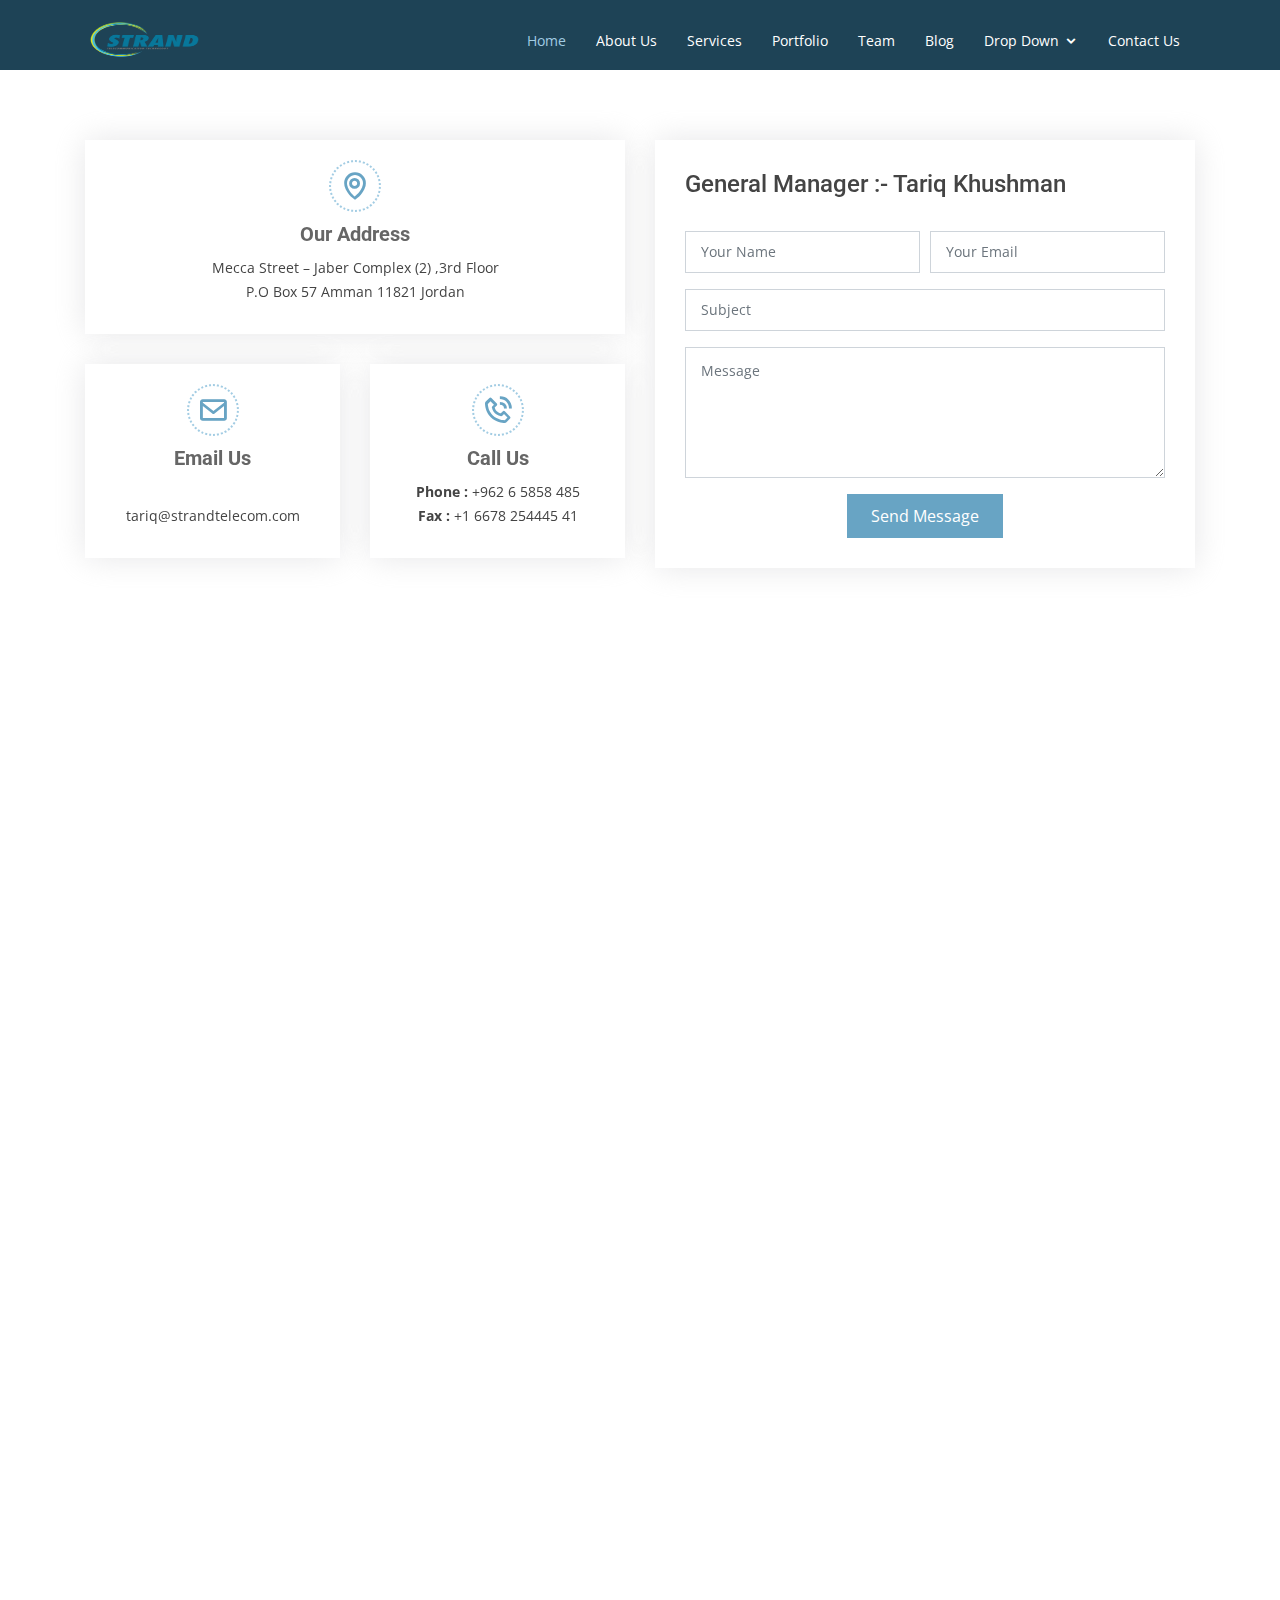
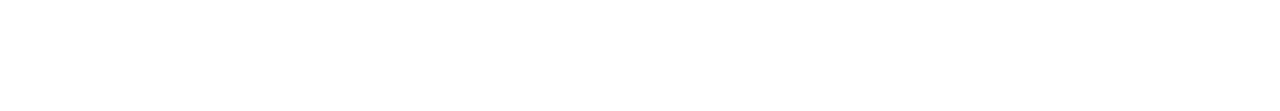
<file: contact.html>
<!DOCTYPE html>
<html lang="en">

<head>
  <meta charset="utf-8">
  <meta content="width=device-width, initial-scale=1.0" name="viewport">

  <title>Contact - Moderna Bootstrap Template</title>
  <meta content="" name="descriptison">
  <meta content="" name="keywords">

  <!-- Favicons -->
  <link href="assets/img/favicon.png" rel="icon">
  <link href="assets/img/apple-touch-icon.png" rel="apple-touch-icon">

  <!-- Google Fonts -->
  <link href="https://fonts.googleapis.com/css?family=Open+Sans:300,300i,400,400i,600,600i,700,700i|Roboto:300,300i,400,400i,500,500i,700,700i&display=swap" rel="stylesheet">

  <!-- Vendor CSS Files -->
  <link href="assets/vendor/bootstrap/css/bootstrap.min.css" rel="stylesheet">
  <link href="assets/vendor/animate.css/animate.min.css" rel="stylesheet">
  <link href="assets/vendor/icofont/icofont.min.css" rel="stylesheet">
  <link href="assets/vendor/boxicons/css/boxicons.min.css" rel="stylesheet">
  <link href="assets/vendor/venobox/venobox.css" rel="stylesheet">
  <link href="assets/vendor/owl.carousel/assets/owl.carousel.min.css" rel="stylesheet">
  <link href="assets/vendor/aos/aos.css" rel="stylesheet">

  <!-- Template Main CSS File -->
  <link href="assets/css/style.css" rel="stylesheet">

  <!-- =======================================================
  * Template Name: Moderna - v2.1.0
  * Template URL: https://bootstrapmade.com/free-bootstrap-template-corporate-moderna/
  * Author: BootstrapMade.com
  * License: https://bootstrapmade.com/license/
  ======================================================== -->
</head>

<body>
  <!-- ======= Header ======= -->
  <header id="header" class="fixed-top header-transparent">
    <div class="container">

      <div class="logo float-left">
        <img src="./assets/img/Strand LOGO-01.png" width="120px" height="100px">
        <a href="index.html"></a>
        <!-- Uncomment below if you prefer to use an image logo -->
        <!-- <a href="index.html"><img src="assets/img/logo.png" alt="" class="img-fluid"></a>-->
      </div>

      <nav class="nav-menu float-right d-none d-lg-block">
        <ul>
          <li class="active"><a href="index.html">Home</a></li>
          <li><a href="#">About Us</a></li>
          <li><a href="services.html">Services</a></li>
          <li><a href="#">Portfolio</a></li>
          <li><a href="#">Team</a></li>
          <li><a href="#">Blog</a></li>
          <li class="drop-down"><a href="">Drop Down</a>
            <ul>
              <li><a href="#">Drop Down 1</a></li>
              <li class="drop-down"><a href="#">Drop Down 2</a>
                <ul>
                  <li><a href="#">Deep Drop Down 1</a></li>
                  <li><a href="#">Deep Drop Down 2</a></li>
                  <li><a href="#">Deep Drop Down 3</a></li>
                  <li><a href="#">Deep Drop Down 4</a></li>
                  <li><a href="#">Deep Drop Down 5</a></li>
                </ul>
              </li>
              <li><a href="#">Drop Down 3</a></li>
              <li><a href="#">Drop Down 4</a></li>
              <li><a href="#">Drop Down 5</a></li>
            </ul>
          </li>
          <li><a href="contact.html">Contact Us</a></li>
        </ul>
      </nav><!-- .nav-menu -->

    </div>
  </header><!-- End Header -->

  <main id="main">

    
    <!-- ======= Contact Section ======= -->
    <section class="contact" data-aos="fade-up" data-aos-easing="ease-in-out" data-aos-duration="500">
      <div class="container">

        <div class="row">

          <div class="col-lg-6">

            <div class="row">
              <div class="col-md-12">
                <div class="info-box">
                  <i class="bx bx-map"></i>
                  <h3>Our Address</h3>
                  <p>Mecca Street – Jaber Complex (2) ,3rd Floor
                    <br>
                    P.O Box 57 Amman 11821 Jordan
                    </p>
                </div>
              </div>
              <div class="col-md-6">
                <div class="info-box">
                  <i class="bx bx-envelope"></i>
                  <h3>Email Us</h3>
                  <br>
                  <p>tariq@strandtelecom.com</p>
                </div>
              </div>
              <div class="col-md-6">
                <div class="info-box">
                  <i class="bx bx-phone-call"></i>
                  <h3>Call Us</h3>
                  <p><strong>Phone : </strong>+962 6 5858 485 <br> <strong>Fax : </strong>+1 6678 254445 41</p>
                </div>
              </div>
            </div>

          </div>


          
          <div class="col-lg-6">
            <form action="forms/contact.php" method="post" role="form" class="php-email-form">
              <h4 >General Manager :- Tariq Khushman</h2>
              <br>
              <div class="form-row">
                <div class="col-md-6 form-group">
                  <input type="text" name="name" class="form-control" id="name" placeholder="Your Name" data-rule="minlen:4" data-msg="Please enter at least 4 chars" />
                  <div class="validate"></div>
                </div>
                <div class="col-md-6 form-group">
                  <input type="email" class="form-control" name="email" id="email" placeholder="Your Email" data-rule="email" data-msg="Please enter a valid email" />
                  <div class="validate"></div>
                </div>
              </div>
              <div class="form-group">
                <input type="text" class="form-control" name="subject" id="subject" placeholder="Subject" data-rule="minlen:4" data-msg="Please enter at least 8 chars of subject" />
                <div class="validate"></div>
              </div>
              <div class="form-group">
                <textarea class="form-control" name="message" rows="5" data-rule="required" data-msg="Please write something for us" placeholder="Message"></textarea>
                <div class="validate"></div>
              </div>
              <div class="mb-3">
                <div class="loading">Loading</div>
                <div class="error-message"></div>
                <div class="sent-message">Your message has been sent. Thank you!</div>
              </div>
              <div class="text-center"><button type="submit">Send Message</button></div>
            </form>
          </div>

        </div>

      </div>
    </section><!-- End Contact Section -->

    <!-- ======= Map Section ======= -->
    <section class="map mt-2">
      <div class="container-fluid p-0">
        <iframe src="https://www.google.com/maps/embed?pb=!1m14!1m8!1m3!1d13537.780140938881!2d35.8530534!3d31.9759492!3m2!1i1024!2i768!4f13.1!3m3!1m2!1s0x0%3A0xe8c4825147db4397!2z2YXYrNmF2Lkg2KzYqNixINin2YTYqtis2KfYsdmK!5e0!3m2!1sar!2sjo!4v1596094202428!5m2!1sar!2sjo" width="600" height="450" frameborder="0" style="border:0;" allowfullscreen="" aria-hidden="false" tabindex="0"></iframe>      </div>
    </section><!-- End Map Section -->

  </main><!-- End #main -->

  <!-- ======= Footer ======= -->
  <footer id="footer" data-aos="fade-up" data-aos-easing="ease-in-out" data-aos-duration="500">

    <div class="footer-newsletter">
      <div class="container">
        <div class="row">
          <div class="col-lg-6">
            <h4>STRAND Newsletter</h4>
          </div>
          <div class="col-lg-6">
            <form action="" method="post">
              <input type="email" name="email"><input type="submit" value="Subscribe">
            </form>
          </div>
        </div>
      </div>
    </div>

    <div class="footer-top">
      <div class="container">
        <div class="row">

          <div class="col-lg-3 col-md-6 footer-links">
            <h4>Useful Links</h4>
            <ul>
              <li><i class="bx bx-chevron-right"></i> <a href="#">Home</a></li>
              <li><i class="bx bx-chevron-right"></i> <a href="#">About us</a></li>
              <li><i class="bx bx-chevron-right"></i> <a href="#">Services</a></li>
              <li><i class="bx bx-chevron-right"></i> <a href="#">Terms of service</a></li>
              <li><i class="bx bx-chevron-right"></i> <a href="#">Privacy policy</a></li>
            </ul>
          </div>

          <div class="col-lg-3 col-md-6 footer-links">
            <h4>Our Services</h4>
            <ul>
              <li><i class="bx bx-chevron-right"></i> <a href="#">FTTH Solutions</a></li>
              <li><i class="bx bx-chevron-right"></i> <a href="#">OSP Fiber Optics & Services</a></li>
              <li><i class="bx bx-chevron-right"></i> <a href="#">Data Centers Fiber services</a></li>
              <li><i class="bx bx-chevron-right"></i> <a href="#">Smart Compounds</a></li>
              <li><i class="bx bx-chevron-right"></i> <a href="#"> Buildings Fiber Solutions</a></li>
            </ul>
          </div>

          <div class="col-lg-3 col-md-6 footer-contact">
            <h4>Contact Us</h4>
            <p>
              Mecca Street – Jaber Complex (2) <br>
              3rd Floor<br>

              <strong>Phone:</strong> +962 6 5858 485 <br>
              <strong>Fax</strong> +962 6 5858 483 <br>
            </p>

          </div>
          <div class="col-lg-3 col-md-6 footer-info">
            <div class="social-links mt-3">
              <a href="#" class="twitter"><i class="bx bxl-twitter"></i></a>
              <a href="#" class="facebook"><i class="bx bxl-facebook"></i></a>
              <a href="#" class="instagram"><i class="bx bxl-instagram"></i></a>
              <a href="#" class="linkedin"><i class="bx bxl-linkedin"></i></a>
            </div>
          </div>


        </div>
      </div>
    </div>

    <div class="container">
      <div class="copyright">
        &copy; Copyright <strong><span>STRAND</span></strong>. All Rights Reserved
      </div>
    
    </div>
  </footer><!-- End Footer -->

  <a href="#" class="back-to-top"><i class="icofont-simple-up"></i></a>

  <!-- Vendor JS Files -->
  <script src="assets/vendor/jquery/jquery.min.js"></script>
  <script src="assets/vendor/bootstrap/js/bootstrap.bundle.min.js"></script>
  <script src="assets/vendor/jquery.easing/jquery.easing.min.js"></script>
  <script src="assets/vendor/php-email-form/validate.js"></script>
  <script src="assets/vendor/venobox/venobox.min.js"></script>
  <script src="assets/vendor/waypoints/jquery.waypoints.min.js"></script>
  <script src="assets/vendor/counterup/counterup.min.js"></script>
  <script src="assets/vendor/owl.carousel/owl.carousel.min.js"></script>
  <script src="assets/vendor/isotope-layout/isotope.pkgd.min.js"></script>
  <script src="assets/vendor/aos/aos.js"></script>

  <!-- Template Main JS File -->
  <script src="assets/js/main.js"></script>

</body>

</html>
</file>
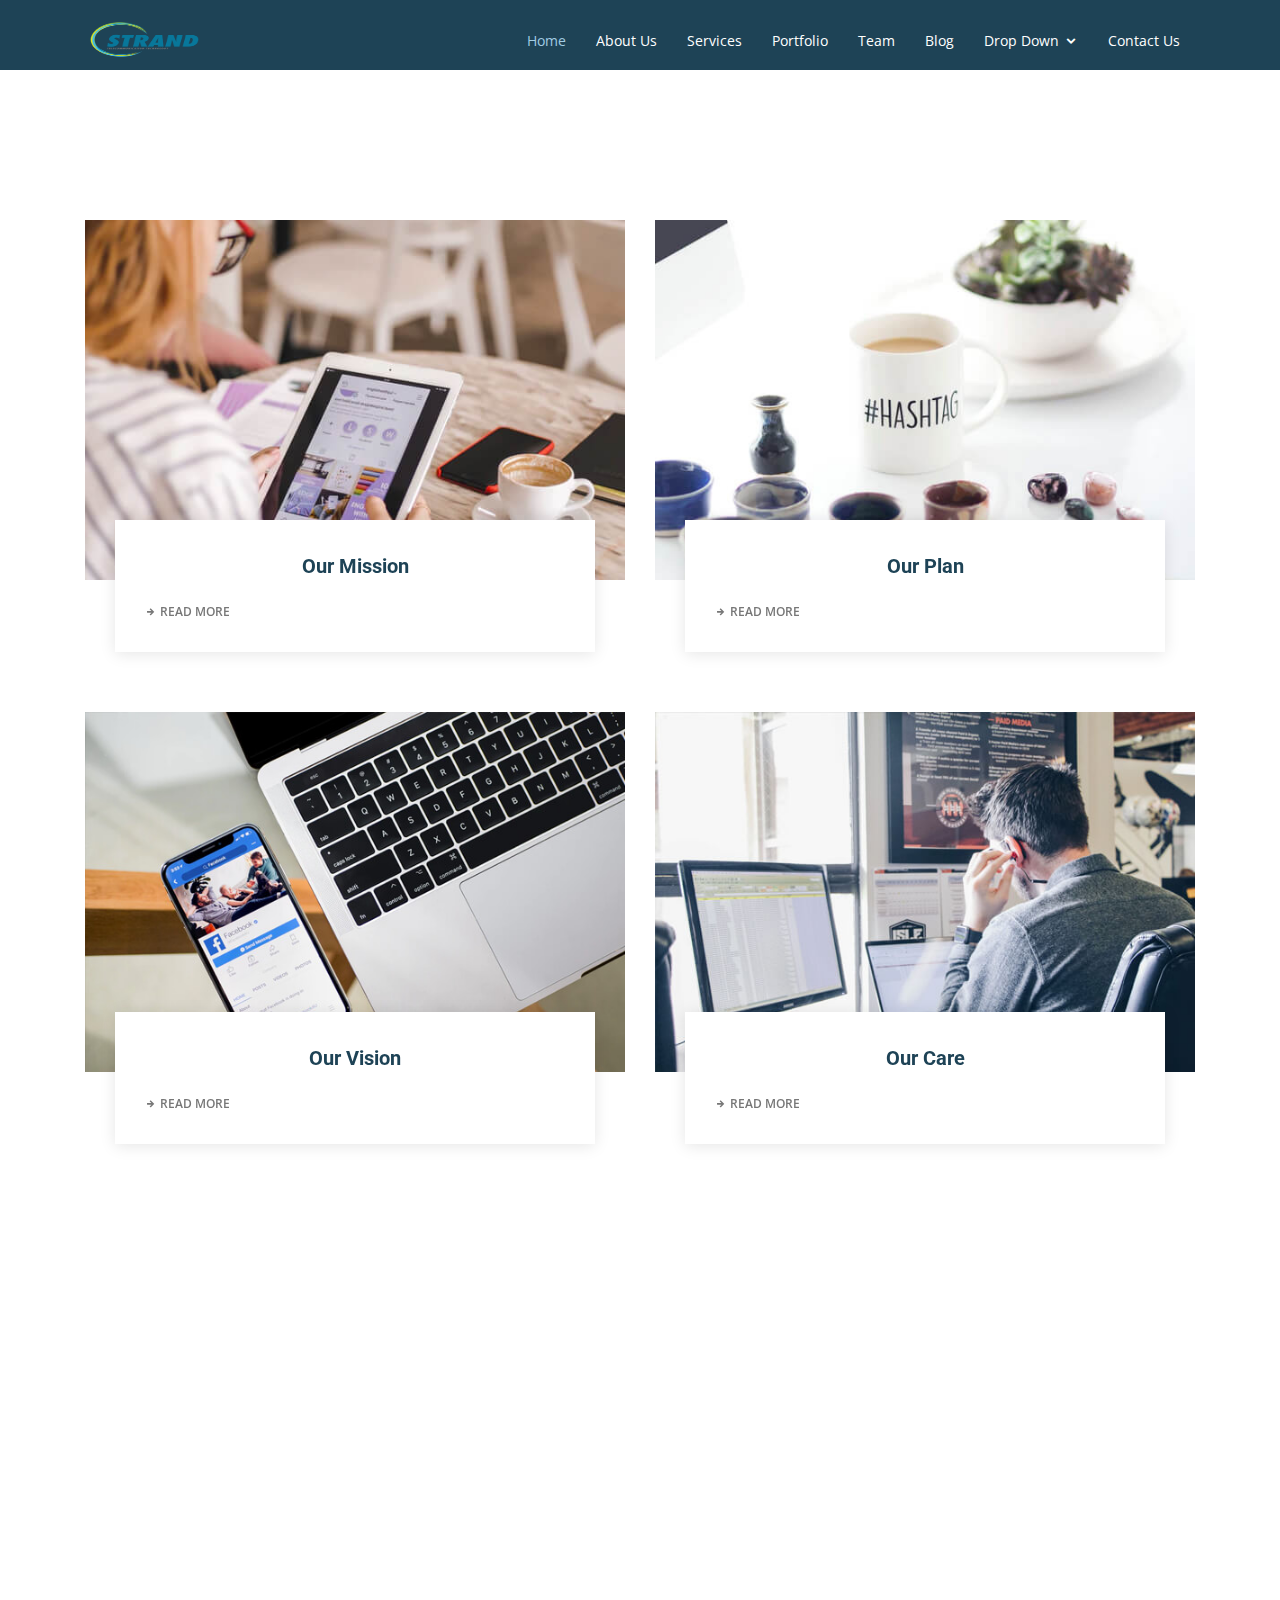
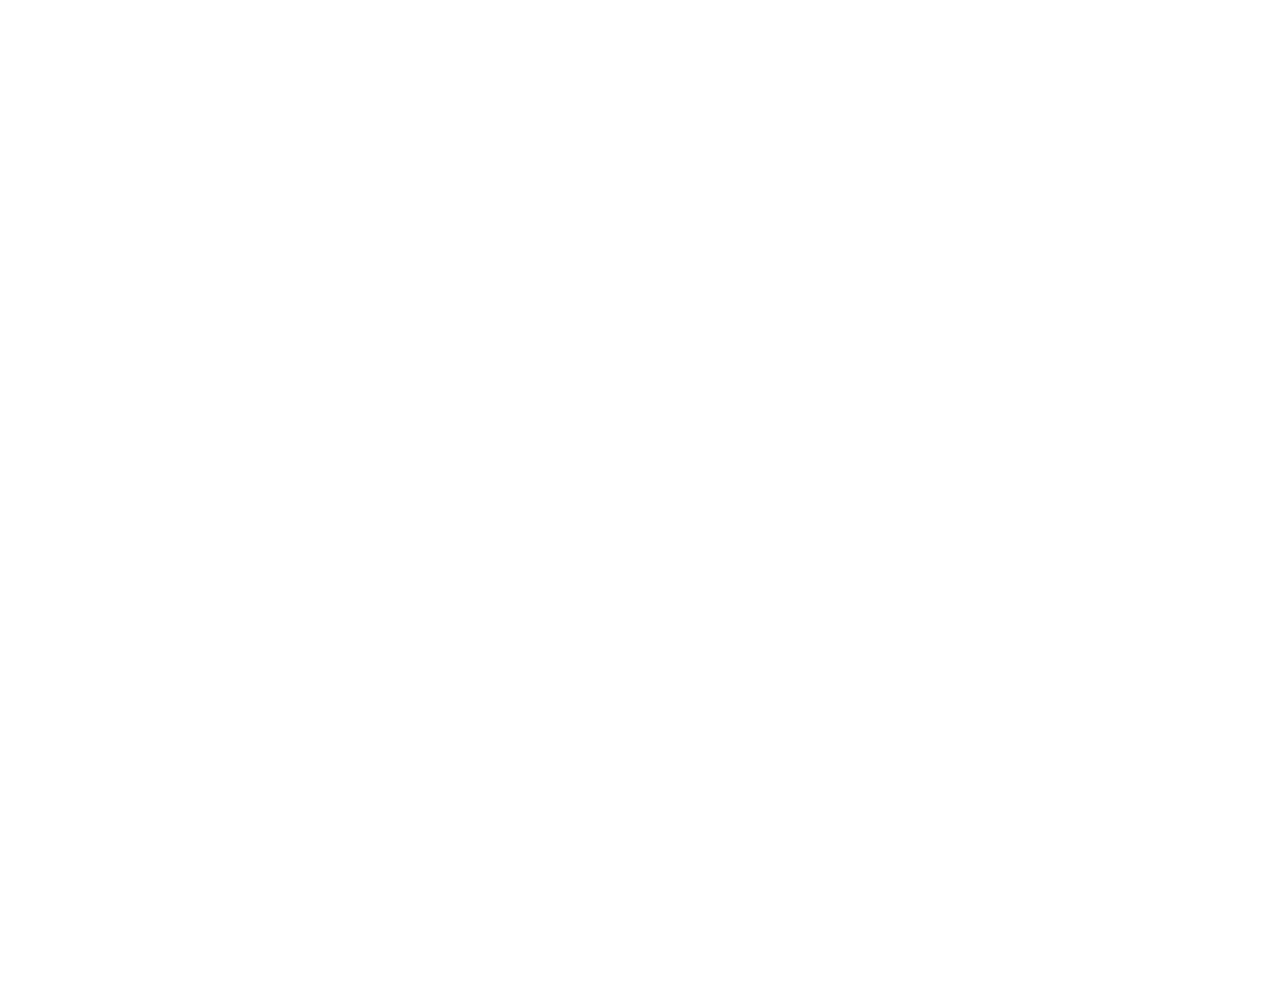
<file: services.html>
<!DOCTYPE html>
<html lang="en">

<head>
  <meta charset="utf-8">
  <meta content="width=device-width, initial-scale=1.0" name="viewport">

  <title>Services - Moderna Bootstrap Template</title>
  <meta content="" name="descriptison">
  <meta content="" name="keywords">

  <!-- Favicons -->
  <link href="assets/img/favicon.png" rel="icon">
  <link href="assets/img/apple-touch-icon.png" rel="apple-touch-icon">

  <!-- Google Fonts -->
  <link href="https://fonts.googleapis.com/css?family=Open+Sans:300,300i,400,400i,600,600i,700,700i|Roboto:300,300i,400,400i,500,500i,700,700i&display=swap" rel="stylesheet">

  <!-- Vendor CSS Files -->
  <link href="assets/vendor/bootstrap/css/bootstrap.min.css" rel="stylesheet">
  <link href="assets/vendor/animate.css/animate.min.css" rel="stylesheet">
  <link href="assets/vendor/icofont/icofont.min.css" rel="stylesheet">
  <link href="assets/vendor/boxicons/css/boxicons.min.css" rel="stylesheet">
  <link href="assets/vendor/venobox/venobox.css" rel="stylesheet">
  <link href="assets/vendor/owl.carousel/assets/owl.carousel.min.css" rel="stylesheet">
  <link href="assets/vendor/aos/aos.css" rel="stylesheet">

  <!-- Template Main CSS File -->
  <link href="assets/css/style.css" rel="stylesheet">

  <!-- =======================================================
  * Template Name: Moderna - v2.1.0
  * Template URL: https://bootstrapmade.com/free-bootstrap-template-corporate-moderna/
  * Author: BootstrapMade.com
  * License: https://bootstrapmade.com/license/
  ======================================================== -->
</head>

<body>

   <!-- ======= Header ======= -->
   <header id="header" class="fixed-top header-transparent">
    <div class="container">

      <div class="logo float-left">
        <img src="./assets/img/Strand LOGO-01.png" width="120px" height="100px">
        <a href="index.html"></a>
        <!-- Uncomment below if you prefer to use an image logo -->
        <!-- <a href="index.html"><img src="assets/img/logo.png" alt="" class="img-fluid"></a>-->
      </div>

      <nav class="nav-menu float-right d-none d-lg-block">
        <ul>
          <li class="active"><a href="index.html">Home</a></li>
          <li><a href="#">About Us</a></li>
          <li><a href="services.html">Services</a></li>
          <li><a href="#">Portfolio</a></li>
          <li><a href="#">Team</a></li>
          <li><a href="#">Blog</a></li>
          <li class="drop-down"><a href="">Drop Down</a>
            <ul>
              <li><a href="#">Drop Down 1</a></li>
              <li class="drop-down"><a href="#">Drop Down 2</a>
                <ul>
                  <li><a href="#">Deep Drop Down 1</a></li>
                  <li><a href="#">Deep Drop Down 2</a></li>
                  <li><a href="#">Deep Drop Down 3</a></li>
                  <li><a href="#">Deep Drop Down 4</a></li>
                  <li><a href="#">Deep Drop Down 5</a></li>
                </ul>
              </li>
              <li><a href="#">Drop Down 3</a></li>
              <li><a href="#">Drop Down 4</a></li>
              <li><a href="#">Drop Down 5</a></li>
            </ul>
          </li>
          <li><a href="contact.html">Contact Us</a></li>
        </ul>
      </nav><!-- .nav-menu -->

    </div>
  </header><!-- End Header -->

  <main id="main">


    <!-- ======= Services Section ======= -->
    <section class="services">
      <div class="container">

        <div class="row">
          <div class="col-md-6 col-lg-3 d-flex align-items-stretch" data-aos="fade-up">
           

        </div>

      </div>
    </section><!-- End Services Section -->

   

    <!-- ======= Service Details Section ======= -->
    <section class="service-details">
      <div class="container">

        <div class="row">
          <div class="col-md-6 d-flex align-items-stretch" data-aos="fade-up">
            <div class="card">
              <div class="card-img">
                <img src="assets/img/service-details-1.jpg" alt="...">
              </div>
              <div class="card-body">
                <h5 class="card-title"><a href="#">Our Mission</a></h5>
                <div class="read-more"><a href="#"><i class="icofont-arrow-right"></i> Read More</a></div>
              </div>
            </div>
          </div>
          <div class="col-md-6 d-flex align-items-stretch" data-aos="fade-up">
            <div class="card">
              <div class="card-img">
                <img src="assets/img/service-details-2.jpg" alt="...">
              </div>
              <div class="card-body">
                <h5 class="card-title"><a href="#">Our Plan</a></h5>
                <div class="read-more"><a href="#"><i class="icofont-arrow-right"></i> Read More</a></div>
              </div>
            </div>

          </div>
          <div class="col-md-6 d-flex align-items-stretch" data-aos="fade-up">
            <div class="card">
              <div class="card-img">
                <img src="assets/img/service-details-3.jpg" alt="...">
              </div>
              <div class="card-body">
                <h5 class="card-title"><a href="#">Our Vision</a></h5>
                <div class="read-more"><a href="#"><i class="icofont-arrow-right"></i> Read More</a></div>
              </div>
            </div>
          </div>
          <div class="col-md-6 d-flex align-items-stretch" data-aos="fade-up">
            <div class="card">
              <div class="card-img">
                <img src="assets/img/service-details-4.jpg" alt="...">
              </div>
              <div class="card-body">
                <h5 class="card-title"><a href="#">Our Care</a></h5>
                <div class="read-more"><a href="#"><i class="icofont-arrow-right"></i> Read More</a></div>
              </div>
            </div>
          </div>
        </div>

      </div>
    </section><!-- End Service Details Section -->

   
    
    <!-- ======= Facts Section ======= -->
    <section class="facts section-bg" data-aos="fade-up">
      <div class="container">

        <div class="row counters">

          <div class="col-lg-3 col-6 text-center">
            <span data-toggle="counter-up">232</span>
            <p>Clients</p>
          </div>

          <div class="col-lg-3 col-6 text-center">
            <span data-toggle="counter-up">521</span>
            <p>Projects</p>
          </div>

          <div class="col-lg-3 col-6 text-center">
            <span data-toggle="counter-up">1,463</span>
            <p>Hours Of Support</p>
          </div>

          <div class="col-lg-3 col-6 text-center">
            <span data-toggle="counter-up">15</span>
            <p>Hard Workers</p>
          </div>

        </div>

      </div>
    </section><!-- End Facts Section -->

    <!-- ======= Our Skills Section ======= -->
    <section class="skills" data-aos="fade-up">
      <div class="container">

        <div class="section-title">
          <h2>Our Skills</h2>
          <p>Strand Telecommunication Technology is proud to present Itself to provide the fast, reliable, experienced fiber optic implementation service in Jordan</p>
        </div>

        <div class="skills-content">

          <div class="progress">
            <div class="progress-bar bg-success" role="progressbar" aria-valuenow="100" aria-valuemin="0" aria-valuemax="100">
              <span class="skill">FTTH Solutions <i class="val">100%</i></span>
            </div>
          </div>

          <div class="progress">
            <div class="progress-bar bg-info" role="progressbar" aria-valuenow="90" aria-valuemin="0" aria-valuemax="100">
              <span class="skill">OSP Fiber Optics & Services <i class="val">90%</i></span>
            </div>
          </div>

          <div class="progress">
            <div class="progress-bar bg-warning" role="progressbar" aria-valuenow="75" aria-valuemin="0" aria-valuemax="100">
              <span class="skill">Data Centers Fiber services <i class="val">75%</i></span>
            </div>
          </div>

          <div class="progress">
            <div class="progress-bar bg-danger" role="progressbar" aria-valuenow="55" aria-valuemin="0" aria-valuemax="100">
              <span class="skill">Smart Compounds and Buildings Fiber Solutions <i class="val">55%</i></span>
            </div>
          </div>

        </div>

      </div>
    </section><!-- End Our Skills Section -->

   


    

  </main><!-- End #main -->

  
  <!-- ======= Footer ======= -->
  <footer id="footer" data-aos="fade-up" data-aos-easing="ease-in-out" data-aos-duration="500">

    <div class="footer-newsletter">
      <div class="container">
        <div class="row">
          <div class="col-lg-6">
            <h4>STRAND Newsletter</h4>
          </div>
          <div class="col-lg-6">
            <form action="" method="post">
              <input type="email" name="email"><input type="submit" value="Subscribe">
            </form>
          </div>
        </div>
      </div>
    </div>

    <div class="footer-top">
      <div class="container">
        <div class="row">

          <div class="col-lg-3 col-md-6 footer-links">
            <h4>Useful Links</h4>
            <ul>
              <li><i class="bx bx-chevron-right"></i> <a href="#">Home</a></li>
              <li><i class="bx bx-chevron-right"></i> <a href="#">About us</a></li>
              <li><i class="bx bx-chevron-right"></i> <a href="#">Services</a></li>
              <li><i class="bx bx-chevron-right"></i> <a href="#">Terms of service</a></li>
              <li><i class="bx bx-chevron-right"></i> <a href="#">Privacy policy</a></li>
            </ul>
          </div>

          <div class="col-lg-3 col-md-6 footer-links">
            <h4>Our Services</h4>
            <ul>
              <li><i class="bx bx-chevron-right"></i> <a href="#">FTTH Solutions</a></li>
              <li><i class="bx bx-chevron-right"></i> <a href="#">OSP Fiber Optics & Services</a></li>
              <li><i class="bx bx-chevron-right"></i> <a href="#">Data Centers Fiber services</a></li>
              <li><i class="bx bx-chevron-right"></i> <a href="#">Smart Compounds</a></li>
              <li><i class="bx bx-chevron-right"></i> <a href="#"> Buildings Fiber Solutions</a></li>
            </ul>
          </div>

          <div class="col-lg-3 col-md-6 footer-contact">
            <h4>Contact Us</h4>
            <p>
              Mecca Street – Jaber Complex (2) <br>
              3rd Floor<br>

              <strong>Phone:</strong> +962 6 5858 485 <br>
              <strong>Fax</strong> +962 6 5858 483 <br>
            </p>

          </div>
          <div class="col-lg-3 col-md-6 footer-info">
            <div class="social-links mt-3">
              <a href="#" class="twitter"><i class="bx bxl-twitter"></i></a>
              <a href="#" class="facebook"><i class="bx bxl-facebook"></i></a>
              <a href="#" class="instagram"><i class="bx bxl-instagram"></i></a>
              <a href="#" class="linkedin"><i class="bx bxl-linkedin"></i></a>
            </div>
          </div>


        </div>
      </div>
    </div>

    <div class="container">
      <div class="copyright">
        &copy; Copyright <strong><span>STRAND</span></strong>. All Rights Reserved
      </div>
    
    </div>
  </footer><!-- End Footer -->

  <a href="#" class="back-to-top"><i class="icofont-simple-up"></i></a>

  <!-- Vendor JS Files -->
  <script src="assets/vendor/jquery/jquery.min.js"></script>
  <script src="assets/vendor/bootstrap/js/bootstrap.bundle.min.js"></script>
  <script src="assets/vendor/jquery.easing/jquery.easing.min.js"></script>
  <script src="assets/vendor/php-email-form/validate.js"></script>
  <script src="assets/vendor/venobox/venobox.min.js"></script>
  <script src="assets/vendor/waypoints/jquery.waypoints.min.js"></script>
  <script src="assets/vendor/counterup/counterup.min.js"></script>
  <script src="assets/vendor/owl.carousel/owl.carousel.min.js"></script>
  <script src="assets/vendor/isotope-layout/isotope.pkgd.min.js"></script>
  <script src="assets/vendor/aos/aos.js"></script>

  <!-- Template Main JS File -->
  <script src="assets/js/main.js"></script>

</body>

</html>
</file>
<file: assets/vendor/venobox/venobox.css>
/* ------ venobox.css --------*/
.vbox-overlay *, .vbox-overlay *:before, .vbox-overlay *:after{
    -webkit-backface-visibility: hidden;
    -webkit-box-sizing:border-box;
    -moz-box-sizing:border-box;
    box-sizing:border-box;
}
.vbox-overlay * { 
    -webkit-backface-visibility: visible;
    backface-visibility: visible;
}
.vbox-overlay{
    display: -webkit-flex;
    display: flex;
    -webkit-flex-direction: column;
    flex-direction: column;
    -webkit-justify-content: center;
    justify-content: center;
    -webkit-align-items: center;
    align-items: center;
    position: fixed;
    left: 0;
    top: 0;
    bottom: 0;
    right: 0;
    z-index: 999999;
}

/* ----- navigation ----- */
.vbox-title{
    width: 100%;
    height: 40px;
    float: left;
    text-align: center;
    line-height: 28px;
    font-size: 12px;
    padding: 6px 50px;
    overflow: hidden;
    position: fixed;
    display: none;
    left: 0;
    z-index: 89;
}
.vbox-close{
    cursor: pointer;
    position: fixed;
    top: -1px;
    right: 0;
    width: 50px;
    height: 40px;
    padding: 6px;
    display: block;
    background-position:10px center;
    overflow: hidden;
    font-size: 24px;
    line-height: 1;
    text-align: center;
    z-index: 99;
}
.vbox-left{
    cursor: pointer;
    position: fixed;
    left: 0;
    height: 40px;
    overflow: hidden;
    line-height: 28px;
    font-size: 12px;
    z-index: 99;
    display: flex;
    align-items:center;
}
.vbox-num{
    display: inline-block;
    margin: 6px 0 6px 15px;
}
/* ----- Social share ----- */
.vbox-share{
    line-height: 28px;
    font-size: 12px;
    overflow: hidden;
    position: fixed;
    left: 0;
    z-index: 98;
    display: flex;
    align-items:center;
    justify-content: center;
    width: 100%;
    text-align: center;
}
.vbox-share svg{
    max-height: 28px;
    width: 28px;
    z-index: 10;
    margin-left: 12px;
    margin-top: 6px;
    margin-bottom: 6px;
    vertical-align: middle;
}


/* ----- navigation ARROWS ----- */
.vbox-next, .vbox-prev{
    position: fixed;
    top: 50%;
    margin-top: -15px;
    overflow: hidden;
    cursor: pointer;
    display: block;
    width: 45px;
    height: 45px;
    z-index: 99;
}
.vbox-next span, .vbox-prev span{
    position: relative;
    width: 20px;
    height: 20px;
    border: 2px solid transparent;
    border-top-color: #B6B6B6;
    border-right-color: #B6B6B6;
    text-indent: -100px;
    position: absolute;
    top: 8px;
    display: block;
}
.vbox-prev{
    left: 15px;
}
.vbox-next{
    right: 15px;
}
.vbox-prev span{
    left: 10px;
    -ms-transform: rotate(-135deg);
    -webkit-transform: rotate(-135deg);
    transform: rotate(-135deg);
}
.vbox-next span{
    -ms-transform: rotate(45deg);
    -webkit-transform: rotate(45deg);
    transform: rotate(45deg);
    right: 10px;
}
/* ------- inline window ------ */
.vbox-inline{
    width: 420px;
    height: 315px;
    height: 70vh;
    padding: 10px;
    background: #fff;
    margin: 0 auto;
    overflow: auto;
    text-align: left;
}
/* ------- Video & iFrames window ------ */
.venoframe{
    max-width: 100%;
    width: 100%;
    border: none;
    width: 100%;
    height: 260px;
    height: 70vh;
}
.venoframe.vbvid{
    height: 260px;
}
@media (min-width: 768px) {
    .venoframe, .vbox-inline{
        width: 90%;
        height: 360px;
        height: 70vh;
    }
    .venoframe.vbvid{
        width: 640px;
        height: 360px;
    }
}
@media (min-width: 992px) {
    .venoframe, .vbox-inline{
        max-width: 1200px;
        width: 80%;
        height: 540px;
        height: 70vh;
    }
    .venoframe.vbvid{
        width: 960px;
        height: 540px;
    }
}
/* 
Please do NOT edit this part! 
or at least read this note: http://i.imgur.com/7C0ws9e.gif
*/
.vbox-open{
    overflow: hidden;
}
.vbox-container{
    position: absolute;
    left: 0;
    right: 0;
    top: 0;
    bottom: 0;
    overflow-x: hidden;
    overflow-y: scroll;
    overflow-scrolling: touch;
    -webkit-overflow-scrolling: touch;
    z-index: 20;
    max-height: 100%;

}

.vbox-content{
    text-align: center;
    float: left;
    width: 100%;
    position: relative;
    overflow: hidden;
    padding: 20px 4%;
}
.vbox-container img{
    max-width: 100%;
    height: auto;
}
.vbox-figlio{
    box-shadow: 0 0 12px rgba(0,0,0,0.19), 0 6px 6px rgba(0,0,0,0.23);
    max-width: 100%;
    text-align: initial;
}
img.vbox-figlio{
    -webkit-user-select: none;
-khtml-user-select: none;
-moz-user-select: none;
-o-user-select: none;
user-select: none;
}
.vbox-content.swipe-left{
    margin-left: -200px !important;
}
.vbox-content.swipe-right{
    margin-left: 200px !important;
}
.vbox-animated{
    webkit-transition: margin 300ms ease-out;
    transition: margin 300ms ease-out;
}

/* ---------- preloader ----------
 * SPINKIT 
 * http://tobiasahlin.com/spinkit/
-------------------------------- */
.sk-double-bounce,.sk-rotating-plane{width:40px;height:40px;margin:40px auto}.sk-rotating-plane{background-color:#333;-webkit-animation:sk-rotatePlane 1.2s infinite ease-in-out;animation:sk-rotatePlane 1.2s infinite ease-in-out}@-webkit-keyframes sk-rotatePlane{0%{-webkit-transform:perspective(120px) rotateX(0) rotateY(0);transform:perspective(120px) rotateX(0) rotateY(0)}50%{-webkit-transform:perspective(120px) rotateX(-180.1deg) rotateY(0);transform:perspective(120px) rotateX(-180.1deg) rotateY(0)}100%{-webkit-transform:perspective(120px) rotateX(-180deg) rotateY(-179.9deg);transform:perspective(120px) rotateX(-180deg) rotateY(-179.9deg)}}@keyframes sk-rotatePlane{0%{-webkit-transform:perspective(120px) rotateX(0) rotateY(0);transform:perspective(120px) rotateX(0) rotateY(0)}50%{-webkit-transform:perspective(120px) rotateX(-180.1deg) rotateY(0);transform:perspective(120px) rotateX(-180.1deg) rotateY(0)}100%{-webkit-transform:perspective(120px) rotateX(-180deg) rotateY(-179.9deg);transform:perspective(120px) rotateX(-180deg) rotateY(-179.9deg)}}.sk-double-bounce{position:relative}.sk-double-bounce .sk-child{width:100%;height:100%;border-radius:50%;background-color:#333;opacity:.6;position:absolute;top:0;left:0;-webkit-animation:sk-doubleBounce 2s infinite ease-in-out;animation:sk-doubleBounce 2s infinite ease-in-out}.sk-chasing-dots .sk-child,.sk-spinner-pulse,.sk-three-bounce .sk-child{background-color:#333;border-radius:100%}.sk-double-bounce .sk-double-bounce2{-webkit-animation-delay:-1s;animation-delay:-1s}@-webkit-keyframes sk-doubleBounce{0%,100%{-webkit-transform:scale(0);transform:scale(0)}50%{-webkit-transform:scale(1);transform:scale(1)}}@keyframes sk-doubleBounce{0%,100%{-webkit-transform:scale(0);transform:scale(0)}50%{-webkit-transform:scale(1);transform:scale(1)}}.sk-wave{margin:40px auto;width:50px;height:40px;text-align:center;font-size:10px}.sk-wave .sk-rect{background-color:#333;height:100%;width:6px;display:inline-block;-webkit-animation:sk-waveStretchDelay 1.2s infinite ease-in-out;animation:sk-waveStretchDelay 1.2s infinite ease-in-out}.sk-wave .sk-rect1{-webkit-animation-delay:-1.2s;animation-delay:-1.2s}.sk-wave .sk-rect2{-webkit-animation-delay:-1.1s;animation-delay:-1.1s}.sk-wave .sk-rect3{-webkit-animation-delay:-1s;animation-delay:-1s}.sk-wave .sk-rect4{-webkit-animation-delay:-.9s;animation-delay:-.9s}.sk-wave .sk-rect5{-webkit-animation-delay:-.8s;animation-delay:-.8s}@-webkit-keyframes sk-waveStretchDelay{0%,100%,40%{-webkit-transform:scaleY(.4);transform:scaleY(.4)}20%{-webkit-transform:scaleY(1);transform:scaleY(1)}}@keyframes sk-waveStretchDelay{0%,100%,40%{-webkit-transform:scaleY(.4);transform:scaleY(.4)}20%{-webkit-transform:scaleY(1);transform:scaleY(1)}}.sk-wandering-cubes{margin:40px auto;width:40px;height:40px;position:relative}.sk-wandering-cubes .sk-cube{background-color:#333;width:10px;height:10px;position:absolute;top:0;left:0;-webkit-animation:sk-wanderingCube 1.8s ease-in-out -1.8s infinite both;animation:sk-wanderingCube 1.8s ease-in-out -1.8s infinite both}.sk-chasing-dots,.sk-spinner-pulse{width:40px;height:40px;margin:40px auto}.sk-wandering-cubes .sk-cube2{-webkit-animation-delay:-.9s;animation-delay:-.9s}@-webkit-keyframes sk-wanderingCube{0%{-webkit-transform:rotate(0);transform:rotate(0)}25%{-webkit-transform:translateX(30px) rotate(-90deg) scale(.5);transform:translateX(30px) rotate(-90deg) scale(.5)}50%{-webkit-transform:translateX(30px) translateY(30px) rotate(-179deg);transform:translateX(30px) translateY(30px) rotate(-179deg)}50.1%{-webkit-transform:translateX(30px) translateY(30px) rotate(-180deg);transform:translateX(30px) translateY(30px) rotate(-180deg)}75%{-webkit-transform:translateX(0) translateY(30px) rotate(-270deg) scale(.5);transform:translateX(0) translateY(30px) rotate(-270deg) scale(.5)}100%{-webkit-transform:rotate(-360deg);transform:rotate(-360deg)}}@keyframes sk-wanderingCube{0%{-webkit-transform:rotate(0);transform:rotate(0)}25%{-webkit-transform:translateX(30px) rotate(-90deg) scale(.5);transform:translateX(30px) rotate(-90deg) scale(.5)}50%{-webkit-transform:translateX(30px) translateY(30px) rotate(-179deg);transform:translateX(30px) translateY(30px) rotate(-179deg)}50.1%{-webkit-transform:translateX(30px) translateY(30px) rotate(-180deg);transform:translateX(30px) translateY(30px) rotate(-180deg)}75%{-webkit-transform:translateX(0) translateY(30px) rotate(-270deg) scale(.5);transform:translateX(0) translateY(30px) rotate(-270deg) scale(.5)}100%{-webkit-transform:rotate(-360deg);transform:rotate(-360deg)}}.sk-spinner-pulse{-webkit-animation:sk-pulseScaleOut 1s infinite ease-in-out;animation:sk-pulseScaleOut 1s infinite ease-in-out}@-webkit-keyframes sk-pulseScaleOut{0%{-webkit-transform:scale(0);transform:scale(0)}100%{-webkit-transform:scale(1);transform:scale(1);opacity:0}}@keyframes sk-pulseScaleOut{0%{-webkit-transform:scale(0);transform:scale(0)}100%{-webkit-transform:scale(1);transform:scale(1);opacity:0}}.sk-chasing-dots{position:relative;text-align:center;-webkit-animation:sk-chasingDotsRotate 2s infinite linear;animation:sk-chasingDotsRotate 2s infinite linear}.sk-chasing-dots .sk-child{width:60%;height:60%;display:inline-block;position:absolute;top:0;-webkit-animation:sk-chasingDotsBounce 2s infinite ease-in-out;animation:sk-chasingDotsBounce 2s infinite ease-in-out}.sk-chasing-dots .sk-dot2{top:auto;bottom:0;-webkit-animation-delay:-1s;animation-delay:-1s}@-webkit-keyframes sk-chasingDotsRotate{100%{-webkit-transform:rotate(360deg);transform:rotate(360deg)}}@keyframes sk-chasingDotsRotate{100%{-webkit-transform:rotate(360deg);transform:rotate(360deg)}}@-webkit-keyframes sk-chasingDotsBounce{0%,100%{-webkit-transform:scale(0);transform:scale(0)}50%{-webkit-transform:scale(1);transform:scale(1)}}@keyframes sk-chasingDotsBounce{0%,100%{-webkit-transform:scale(0);transform:scale(0)}50%{-webkit-transform:scale(1);transform:scale(1)}}.sk-three-bounce{margin:40px auto;width:80px;text-align:center}.sk-three-bounce .sk-child{width:20px;height:20px;display:inline-block;-webkit-animation:sk-three-bounce 1.4s ease-in-out 0s infinite both;animation:sk-three-bounce 1.4s ease-in-out 0s infinite both}.sk-circle .sk-child:before,.sk-fading-circle .sk-circle:before{display:block;border-radius:100%;content:'';background-color:#333}.sk-three-bounce .sk-bounce1{-webkit-animation-delay:-.32s;animation-delay:-.32s}.sk-three-bounce .sk-bounce2{-webkit-animation-delay:-.16s;animation-delay:-.16s}@-webkit-keyframes sk-three-bounce{0%,100%,80%{-webkit-transform:scale(0);transform:scale(0)}40%{-webkit-transform:scale(1);transform:scale(1)}}@keyframes sk-three-bounce{0%,100%,80%{-webkit-transform:scale(0);transform:scale(0)}40%{-webkit-transform:scale(1);transform:scale(1)}}.sk-circle{margin:40px auto;width:40px;height:40px;position:relative}.sk-circle .sk-child{width:100%;height:100%;position:absolute;left:0;top:0}.sk-circle .sk-child:before{margin:0 auto;width:15%;height:15%;-webkit-animation:sk-circleBounceDelay 1.2s infinite ease-in-out both;animation:sk-circleBounceDelay 1.2s infinite ease-in-out both}.sk-circle .sk-circle2{-webkit-transform:rotate(30deg);-ms-transform:rotate(30deg);transform:rotate(30deg)}.sk-circle .sk-circle3{-webkit-transform:rotate(60deg);-ms-transform:rotate(60deg);transform:rotate(60deg)}.sk-circle .sk-circle4{-webkit-transform:rotate(90deg);-ms-transform:rotate(90deg);transform:rotate(90deg)}.sk-circle .sk-circle5{-webkit-transform:rotate(120deg);-ms-transform:rotate(120deg);transform:rotate(120deg)}.sk-circle .sk-circle6{-webkit-transform:rotate(150deg);-ms-transform:rotate(150deg);transform:rotate(150deg)}.sk-circle .sk-circle7{-webkit-transform:rotate(180deg);-ms-transform:rotate(180deg);transform:rotate(180deg)}.sk-circle .sk-circle8{-webkit-transform:rotate(210deg);-ms-transform:rotate(210deg);transform:rotate(210deg)}.sk-circle .sk-circle9{-webkit-transform:rotate(240deg);-ms-transform:rotate(240deg);transform:rotate(240deg)}.sk-circle .sk-circle10{-webkit-transform:rotate(270deg);-ms-transform:rotate(270deg);transform:rotate(270deg)}.sk-circle .sk-circle11{-webkit-transform:rotate(300deg);-ms-transform:rotate(300deg);transform:rotate(300deg)}.sk-circle .sk-circle12{-webkit-transform:rotate(330deg);-ms-transform:rotate(330deg);transform:rotate(330deg)}.sk-circle .sk-circle2:before{-webkit-animation-delay:-1.1s;animation-delay:-1.1s}.sk-circle .sk-circle3:before{-webkit-animation-delay:-1s;animation-delay:-1s}.sk-circle .sk-circle4:before{-webkit-animation-delay:-.9s;animation-delay:-.9s}.sk-circle .sk-circle5:before{-webkit-animation-delay:-.8s;animation-delay:-.8s}.sk-circle .sk-circle6:before{-webkit-animation-delay:-.7s;animation-delay:-.7s}.sk-circle .sk-circle7:before{-webkit-animation-delay:-.6s;animation-delay:-.6s}.sk-circle .sk-circle8:before{-webkit-animation-delay:-.5s;animation-delay:-.5s}.sk-circle .sk-circle9:before{-webkit-animation-delay:-.4s;animation-delay:-.4s}.sk-circle .sk-circle10:before{-webkit-animation-delay:-.3s;animation-delay:-.3s}.sk-circle .sk-circle11:before{-webkit-animation-delay:-.2s;animation-delay:-.2s}.sk-circle .sk-circle12:before{-webkit-animation-delay:-.1s;animation-delay:-.1s}@-webkit-keyframes sk-circleBounceDelay{0%,100%,80%{-webkit-transform:scale(0);transform:scale(0)}40%{-webkit-transform:scale(1);transform:scale(1)}}@keyframes sk-circleBounceDelay{0%,100%,80%{-webkit-transform:scale(0);transform:scale(0)}40%{-webkit-transform:scale(1);transform:scale(1)}}.sk-cube-grid{width:40px;height:40px;margin:40px auto}.sk-cube-grid .sk-cube{width:33.33%;height:33.33%;background-color:#333;float:left;-webkit-animation:sk-cubeGridScaleDelay 1.3s infinite ease-in-out;animation:sk-cubeGridScaleDelay 1.3s infinite ease-in-out}.sk-cube-grid .sk-cube1{-webkit-animation-delay:.2s;animation-delay:.2s}.sk-cube-grid .sk-cube2{-webkit-animation-delay:.3s;animation-delay:.3s}.sk-cube-grid .sk-cube3{-webkit-animation-delay:.4s;animation-delay:.4s}.sk-cube-grid .sk-cube4{-webkit-animation-delay:.1s;animation-delay:.1s}.sk-cube-grid .sk-cube5{-webkit-animation-delay:.2s;animation-delay:.2s}.sk-cube-grid .sk-cube6{-webkit-animation-delay:.3s;animation-delay:.3s}.sk-cube-grid .sk-cube7{-webkit-animation-delay:0ms;animation-delay:0ms}.sk-cube-grid .sk-cube8{-webkit-animation-delay:.1s;animation-delay:.1s}.sk-cube-grid .sk-cube9{-webkit-animation-delay:.2s;animation-delay:.2s}@-webkit-keyframes sk-cubeGridScaleDelay{0%,100%,70%{-webkit-transform:scale3D(1,1,1);transform:scale3D(1,1,1)}35%{-webkit-transform:scale3D(0,0,1);transform:scale3D(0,0,1)}}@keyframes sk-cubeGridScaleDelay{0%,100%,70%{-webkit-transform:scale3D(1,1,1);transform:scale3D(1,1,1)}35%{-webkit-transform:scale3D(0,0,1);transform:scale3D(0,0,1)}}.sk-fading-circle{margin:40px auto;width:40px;height:40px;position:relative}.sk-fading-circle .sk-circle{width:100%;height:100%;position:absolute;left:0;top:0}.sk-fading-circle .sk-circle:before{margin:0 auto;width:15%;height:15%;-webkit-animation:sk-circleFadeDelay 1.2s infinite ease-in-out both;animation:sk-circleFadeDelay 1.2s infinite ease-in-out both}.sk-fading-circle .sk-circle2{-webkit-transform:rotate(30deg);-ms-transform:rotate(30deg);transform:rotate(30deg)}.sk-fading-circle .sk-circle3{-webkit-transform:rotate(60deg);-ms-transform:rotate(60deg);transform:rotate(60deg)}.sk-fading-circle .sk-circle4{-webkit-transform:rotate(90deg);-ms-transform:rotate(90deg);transform:rotate(90deg)}.sk-fading-circle .sk-circle5{-webkit-transform:rotate(120deg);-ms-transform:rotate(120deg);transform:rotate(120deg)}.sk-fading-circle .sk-circle6{-webkit-transform:rotate(150deg);-ms-transform:rotate(150deg);transform:rotate(150deg)}.sk-fading-circle .sk-circle7{-webkit-transform:rotate(180deg);-ms-transform:rotate(180deg);transform:rotate(180deg)}.sk-fading-circle .sk-circle8{-webkit-transform:rotate(210deg);-ms-transform:rotate(210deg);transform:rotate(210deg)}.sk-fading-circle .sk-circle9{-webkit-transform:rotate(240deg);-ms-transform:rotate(240deg);transform:rotate(240deg)}.sk-fading-circle .sk-circle10{-webkit-transform:rotate(270deg);-ms-transform:rotate(270deg);transform:rotate(270deg)}.sk-fading-circle .sk-circle11{-webkit-transform:rotate(300deg);-ms-transform:rotate(300deg);transform:rotate(300deg)}.sk-fading-circle .sk-circle12{-webkit-transform:rotate(330deg);-ms-transform:rotate(330deg);transform:rotate(330deg)}.sk-fading-circle .sk-circle2:before{-webkit-animation-delay:-1.1s;animation-delay:-1.1s}.sk-fading-circle .sk-circle3:before{-webkit-animation-delay:-1s;animation-delay:-1s}.sk-fading-circle .sk-circle4:before{-webkit-animation-delay:-.9s;animation-delay:-.9s}.sk-fading-circle .sk-circle5:before{-webkit-animation-delay:-.8s;animation-delay:-.8s}.sk-fading-circle .sk-circle6:before{-webkit-animation-delay:-.7s;animation-delay:-.7s}.sk-fading-circle .sk-circle7:before{-webkit-animation-delay:-.6s;animation-delay:-.6s}.sk-fading-circle .sk-circle8:before{-webkit-animation-delay:-.5s;animation-delay:-.5s}.sk-fading-circle .sk-circle9:before{-webkit-animation-delay:-.4s;animation-delay:-.4s}.sk-fading-circle .sk-circle10:before{-webkit-animation-delay:-.3s;animation-delay:-.3s}.sk-fading-circle .sk-circle11:before{-webkit-animation-delay:-.2s;animation-delay:-.2s}.sk-fading-circle .sk-circle12:before{-webkit-animation-delay:-.1s;animation-delay:-.1s}@-webkit-keyframes sk-circleFadeDelay{0%,100%,39%{opacity:0}40%{opacity:1}}@keyframes sk-circleFadeDelay{0%,100%,39%{opacity:0}40%{opacity:1}}.sk-folding-cube{margin:40px auto;width:40px;height:40px;position:relative;-webkit-transform:rotateZ(45deg);transform:rotateZ(45deg)}.sk-folding-cube .sk-cube{float:left;width:50%;height:50%;position:relative;-webkit-transform:scale(1.1);-ms-transform:scale(1.1);transform:scale(1.1)}.sk-folding-cube .sk-cube:before{content:'';position:absolute;top:0;left:0;width:100%;height:100%;background-color:#333;-webkit-animation:sk-foldCubeAngle 2.4s infinite linear both;animation:sk-foldCubeAngle 2.4s infinite linear both;-webkit-transform-origin:100% 100%;-ms-transform-origin:100% 100%;transform-origin:100% 100%}.sk-folding-cube .sk-cube2{-webkit-transform:scale(1.1) rotateZ(90deg);transform:scale(1.1) rotateZ(90deg)}.sk-folding-cube .sk-cube3{-webkit-transform:scale(1.1) rotateZ(180deg);transform:scale(1.1) rotateZ(180deg)}.sk-folding-cube .sk-cube4{-webkit-transform:scale(1.1) rotateZ(270deg);transform:scale(1.1) rotateZ(270deg)}.sk-folding-cube .sk-cube2:before{-webkit-animation-delay:.3s;animation-delay:.3s}.sk-folding-cube .sk-cube3:before{-webkit-animation-delay:.6s;animation-delay:.6s}.sk-folding-cube .sk-cube4:before{-webkit-animation-delay:.9s;animation-delay:.9s}@-webkit-keyframes sk-foldCubeAngle{0%,10%{-webkit-transform:perspective(140px) rotateX(-180deg);transform:perspective(140px) rotateX(-180deg);opacity:0}25%,75%{-webkit-transform:perspective(140px) rotateX(0);transform:perspective(140px) rotateX(0);opacity:1}100%,90%{-webkit-transform:perspective(140px) rotateY(180deg);transform:perspective(140px) rotateY(180deg);opacity:0}}@keyframes sk-foldCubeAngle{0%,10%{-webkit-transform:perspective(140px) rotateX(-180deg);transform:perspective(140px) rotateX(-180deg);opacity:0}25%,75%{-webkit-transform:perspective(140px) rotateX(0);transform:perspective(140px) rotateX(0);opacity:1}100%,90%{-webkit-transform:perspective(140px) rotateY(180deg);transform:perspective(140px) rotateY(180deg);opacity:0}}
</file>
<file: assets/css/style.css>
/**
* Template Name: Moderna - v2.1.0
* Template URL: https://bootstrapmade.com/free-bootstrap-template-corporate-moderna/
* Author: BootstrapMade.com
* License: https://bootstrapmade.com/license/
*/

/*--------------------------------------------------------------
# General
--------------------------------------------------------------*/
body {
  font-family: "Open Sans", sans-serif;
  color: #444;
}

a {
  color: #4fa6d5;
}

a:hover {
  color: #45beff;
  text-decoration: none;
}

h1, h2, h3, h4, h5, h6, .font-primary {
  font-family: "Roboto", sans-serif;
}

/*--------------------------------------------------------------
# Back to top button
--------------------------------------------------------------*/
.back-to-top {
  position: fixed;
  display: none;
  width: 40px;
  height: 40px;
  border-radius: 3px;
  right: 15px;
  bottom: 15px;
  background: #68A4C4;
  color: #fff;
  transition: display 0.5s ease-in-out;
  z-index: 99999;
}

.back-to-top i {
  font-size: 24px;
  position: absolute;
  top: 8px;
  left: 8px;
}

.back-to-top:hover {
  color: #fff;
  background: #85b6cf;
  transition: background 0.2s ease-in-out;
}

/*--------------------------------------------------------------
# Header
--------------------------------------------------------------*/
#header {
  height: 70px;
  transition: all 0.5s;
  z-index: 997;
  transition: all 0.5s;
  padding: 20px 0;
  background: #245168;
opacity: .2px;  
}

#header.header-transparent {
  background: #1e4356;
  
}

#header.header-scrolled {
  background: rgba(30, 67, 86, 0.8);
  height: 60px;
  padding: 10px 0;
}

#header .logo h1 {
  font-size: 28px;
  margin: 0;
  padding: 4px 0;
  line-height: 1;
  font-weight: 400;
  letter-spacing: 3px;
  text-transform: uppercase;
}

#header .logo h1 a, #header .logo h1 a:hover {
  color: #fff;
  text-decoration: none;
}

#header .logo img {
  padding: 0;
  margin: 0;
  max-height: 40px;
}

#main {
  margin-top: 80px;
}

/*--------------------------------------------------------------
# Navigation Menu
--------------------------------------------------------------*/
/* Desktop Navigation */
.nav-menu, .nav-menu * {
  margin: 0;
  padding: 0;
  list-style: none;
}

.nav-menu > ul > li {
  position: relative;
  white-space: nowrap;
  float: left;
}

.nav-menu a {
  display: block;
  position: relative;
  color: #fff;
  padding: 10px 15px;
  transition: 0.3s;
  font-size: 14px;
  font-family: "Open Sans", sans-serif;
}

.nav-menu a:hover, .nav-menu .active > a, .nav-menu li:hover > a {
  color: #a2cce3;
  text-decoration: none;
}

.nav-menu .drop-down ul {
  display: block;
  position: absolute;
  left: 0;
  top: calc(100% - 30px);
  z-index: 99;
  opacity: 0;
  visibility: hidden;
  padding: 10px 0;
  background: #fff;
  box-shadow: 0px 0px 30px rgba(127, 137, 161, 0.25);
  transition: ease all 0.3s;
}

.nav-menu .drop-down:hover > ul {
  opacity: 1;
  top: 100%;
  visibility: visible;
}

.nav-menu .drop-down li {
  min-width: 180px;
  position: relative;
}

.nav-menu .drop-down ul a {
  padding: 10px 20px;
  font-size: 14px;
  font-weight: 500;
  text-transform: none;
  color: #1c3745;
}

.nav-menu .drop-down ul a:hover, .nav-menu .drop-down ul .active > a, .nav-menu .drop-down ul li:hover > a {
  color: #68A4C4;
}

.nav-menu .drop-down > a:after {
  content: "\ea99";
  font-family: IcoFont;
  padding-left: 5px;
}

.nav-menu .drop-down .drop-down ul {
  top: 0;
  left: calc(100% - 30px);
}

.nav-menu .drop-down .drop-down:hover > ul {
  opacity: 1;
  top: 0;
  left: 100%;
}

.nav-menu .drop-down .drop-down > a {
  padding-right: 35px;
}

.nav-menu .drop-down .drop-down > a:after {
  content: "\eaa0";
  font-family: IcoFont;
  position: absolute;
  right: 15px;
}

@media (max-width: 1366px) {
  .nav-menu .drop-down .drop-down ul {
    left: -90%;
  }
  .nav-menu .drop-down .drop-down:hover > ul {
    left: -100%;
  }
  .nav-menu .drop-down .drop-down > a:after {
    content: "\ea9d";
  }
}

/* Mobile Navigation */
.mobile-nav {
  position: fixed;
  top: 0;
  bottom: 0;
  z-index: 9999;
  overflow-y: auto;
  left: -260px;
  width: 260px;
  padding-top: 18px;
  background: #1e4356;
  transition: 0.4s;
}

.mobile-nav * {
  margin: 0;
  padding: 0;
  list-style: none;
}

.mobile-nav a {
  display: block;
  position: relative;
  color: #ddecf5;
  padding: 10px 20px;
  font-weight: 500;
}

.mobile-nav a:hover, .mobile-nav .active > a, .mobile-nav li:hover > a {
  color: #a2cce3;
  text-decoration: none;
}

.mobile-nav .drop-down > a:after {
  content: "\ea99";
  font-family: IcoFont;
  padding-left: 10px;
  position: absolute;
  right: 15px;
}

.mobile-nav .active.drop-down > a:after {
  content: "\eaa0";
}

.mobile-nav .drop-down > a {
  padding-right: 35px;
}

.mobile-nav .drop-down ul {
  display: none;
  overflow: hidden;
}

.mobile-nav .drop-down li {
  padding-left: 20px;
}

.mobile-nav-toggle {
  position: fixed;
  right: 15px;
  top: 15px;
  z-index: 9998;
  border: 0;
  background: none;
  font-size: 24px;
  transition: all 0.4s;
  outline: none !important;
  line-height: 1;
  cursor: pointer;
  text-align: right;
}

.mobile-nav-toggle i {
  color: #fff;
}

.mobile-nav-overly {
  width: 100%;
  height: 100%;
  z-index: 9997;
  top: 0;
  left: 0;
  position: fixed;
  background: rgba(30, 67, 86, 0.9);
  overflow: hidden;
  display: none;
}

.mobile-nav-active {
  overflow: hidden;
}

.mobile-nav-active .mobile-nav {
  left: 0;
}

.mobile-nav-active .mobile-nav-toggle i {
  color: #fff;
}

/*--------------------------------------------------------------
# Hero Section
--------------------------------------------------------------*/
#hero {
  width: 100%;
  height: 90vh;
  overflow: hidden;
  position: relative;
}

#hero::after {
  content: '';
  position: absolute;
  left: 50%;
  top: 0;
  width: 190%;
  height: 95%;
  background: linear-gradient(to right, rgba(30, 67, 86, 0.8), rgba(30, 67, 86, 0.6)), url("https://www.icam.hk/wp-content/uploads/2019/08/iStock-929540760-1024x732.jpg") center  no-repeat ;
  z-index: 0;
  background-size: cover;
  border-radius: 0 0 50% 50%;
  transform: translateX(-50%) rotate(0deg);
}

#hero::before {
  content: '';
  position: absolute;
  left: 50%;
  top: 0;
  width: 130%;
  height: 96%;
  background: #68A4C4;
  opacity: 0.3;
  z-index: 0;
  border-radius: 0 0 50% 50%;
  transform: translateX(-50%) translateY(18px) rotate(2deg);
}

#hero .carousel-container {
  display: flex;
  justify-content: center;
  align-items: center;
  flex-direction: column;
  text-align: center;
  bottom: 0;
  top: 0;
  left: 0;
  right: 0;
}

#hero h2 {
  color: #fff;
  margin-bottom: 30px;
  font-size: 48px;
  font-weight: 700;
}

#hero p {
  width: 80%;
  -webkit-animation-delay: 0.4s;
  animation-delay: 0.4s;
  margin: 0 auto 30px auto;
  color: #fff;
}

#hero .carousel-control-prev, #hero .carousel-control-next {
  width: 10%;
}

#hero .carousel-control-next-icon, #hero .carousel-control-prev-icon {
  background: none;
  font-size: 48px;
  line-height: 1;
  width: auto;
  height: auto;
}

#hero .btn-get-started {
  font-family: "Roboto", sans-serif;
  font-weight: 500;
  font-size: 14px;
  letter-spacing: 1px;
  display: inline-block;
  padding: 12px 32px;
  border-radius: 50px;
  transition: 0.5s;
  line-height: 1;
  margin: 10px;
  color: #fff;
  -webkit-animation-delay: 0.8s;
  animation-delay: 0.8s;
  border: 2px solid #68A4C4;
}

#hero .btn-get-started:hover {
  background: #68A4C4;
  color: #fff;
  text-decoration: none;
}

@media (min-width: 1024px) {
  #hero p {
    width: 60%;
  }
  #hero .carousel-control-prev, #hero .carousel-control-next {
    width: 5%;
  }
}

@media (max-width: 768px) {
  #hero::after {
    width: 180%;
    height: 95%;
    border-radius: 0 0 50% 50%;
    transform: translateX(-50%) rotate(0deg);
  }
  #hero::before {
    top: 0;
    width: 180%;
    height: 94%;
    border-radius: 0 0 50% 50%;
    transform: translateX(-50%) translateY(20px) rotate(4deg);
  }
}

@media (max-width: 575px) {
  #hero h2 {
    font-size: 30px;
  }
  #hero::after {
    left: 40%;
    top: 0;
    width: 200%;
    height: 95%;
    border-radius: 0 0 50% 50%;
    transform: translateX(-50%) rotate(0deg);
  }
  #hero::before {
    left: 50%;
    top: 0;
    width: 200%;
    height: 94%;
    border-radius: 0 0 50% 50%;
    transform: translateX(-50%) translateY(20px) rotate(4deg);
  }
}

/*--------------------------------------------------------------
# Hero No Slider Section
--------------------------------------------------------------*/
#hero-no-slider {
  width: 100%;
  height: 100vh;
  overflow: hidden;
  position: relative;
  text-align: center;
}

#hero-no-slider::before {
  content: '';
  position: absolute;
  left: 0;
  top: 0;
  right: 0;
  bottom: 0;
  background: linear-gradient(to right, rgba(30, 67, 86, 0.8), rgba(30, 67, 86, 0.6)), url("../img/hero-bg.jpg") center top no-repeat;
}

#hero-no-slider h2 {
  color: #fff;
  margin-bottom: 15px;
  font-size: 48px;
  font-weight: 700;
}

#hero-no-slider p {
  color: #fff;
}

#hero-no-slider .btn-get-started {
  font-family: "Roboto", sans-serif;
  font-weight: 500;
  font-size: 14px;
  letter-spacing: 1px;
  display: inline-block;
  padding: 12px 32px;
  border-radius: 50px;
  transition: 0.5s;
  line-height: 1;
  margin: 10px;
  color: #fff;
  -webkit-animation-delay: 0.8s;
  animation-delay: 0.8s;
  border: 2px solid #68A4C4;
}

#hero-no-slider .btn-get-started:hover {
  background: #68A4C4;
  color: #fff;
  text-decoration: none;
}

@media (max-width: 575px) {
  #hero-no-slider h2 {
    font-size: 30px;
  }
}

/*--------------------------------------------------------------
# Sections General
--------------------------------------------------------------*/
section {
  padding: 60px 0;
}

.section-bg {
  background-color: #f3f8fa;
}

.section-title {
  text-align: center;
  padding-bottom: 30px;
}

.section-title h2 {
  font-size: 28px;
  font-weight: 400;
  margin-bottom: 20px;
  padding-bottom: 20px;
  position: relative;
}

.section-title h2::before {
  content: '';
  position: absolute;
  display: block;
  width: 120px;
  height: 1px;
  background: #ddd;
  bottom: 1px;
  left: calc(50% - 60px);
}

.section-title h2::after {
  content: '';
  position: absolute;
  display: block;
  width: 40px;
  height: 3px;
  background: #68A4C4;
  bottom: 0;
  left: calc(50% - 20px);
}

.section-title p {
  margin-bottom: 0;
}

/*--------------------------------------------------------------
# Breadcrumbs
--------------------------------------------------------------*/
.breadcrumbs {
  padding: 15px 0;
  background-color: #f3f8fa;
  min-height: 40px;
}

.breadcrumbs h2 {
  font-size: 28px;
  font-weight: 300;
}

.breadcrumbs ol {
  display: flex;
  flex-wrap: wrap;
  list-style: none;
  padding: 0;
  margin: 0;
}

.breadcrumbs ol li + li {
  padding-left: 10px;
}

.breadcrumbs ol li + li::before {
  display: inline-block;
  padding-right: 10px;
  color: #6c757d;
  content: "/";
}

@media (max-width: 768px) {
  .breadcrumbs .d-flex {
    display: block !important;
  }
  .breadcrumbs ol {
    display: block;
  }
  .breadcrumbs ol li {
    display: inline-block;
  }
}

/*--------------------------------------------------------------
# Our Services
--------------------------------------------------------------*/
.services {
  padding-bottom: 20px;
}

.services .icon-box {
  padding: 30px;
  position: relative;
  overflow: hidden;
  margin: 0  0 40px 0;
  background: #fff;
  box-shadow: 0 5px 26px 0 rgba(68, 88, 144, 0.14);
  transition: all 0.3s ease-in-out;
  text-align: center;
  border: 1px solid #fff;
}

.services .icon {
  margin: 0 auto 20px auto;
  padding-top: 17px;
  display: inline-block;
  text-align: center;
  border-radius: 50%;
  width: 72px;
  height: 72px;
}

.services .icon i {
  font-size: 36px;
  line-height: 1;
}

.services .title {
  font-weight: 700;
  margin-bottom: 15px;
  font-size: 18px;
}

.services .title a {
  color: #111;
}

.services .description {
  font-size: 15px;
  line-height: 28px;
  margin-bottom: 0;
}

.services .icon-box-pink .icon {
  background: #fceef3;
}

.services .icon-box-pink .icon i {
  color: #ff689b;
}

.services .icon-box-pink:hover {
  border-color: #ff689b;
}

.services .icon-box-cyan .icon {
  background: #e6fdfc;
}

.services .icon-box-cyan .icon i {
  color: #3fcdc7;
}

.services .icon-box-cyan:hover {
  border-color: #3fcdc7;
}

.services .icon-box-green .icon {
  background: #eafde7;
}

.services .icon-box-green .icon i {
  color: #41cf2e;
}

.services .icon-box-green:hover {
  border-color: #41cf2e;
}

.services .icon-box-blue .icon {
  background: #e1eeff;
}

.services .icon-box-blue .icon i {
  color: #2282ff;
}

.services .icon-box-blue:hover {
  border-color: #2282ff;
}

/*--------------------------------------------------------------
# Why Us
--------------------------------------------------------------*/
.why-us .container {
  box-shadow: 0 5px 25px 0 rgba(214, 215, 216, 0.6);
  background: #fff;
}

.why-us .icon-box + .icon-box {
  margin-top: 50px;
}

.why-us .icon-box .icon {
  float: left;
  display: flex;
  align-items: center;
  justify-content: center;
  width: 72px;
  height: 72px;
  background: #f3f8fa;
  border-radius: 6px;
  transition: 0.5s;
}

.why-us .icon-box .icon i {
  color: #68A4C4;
  font-size: 32px;
}

.why-us .icon-box:hover .icon {
  background: #68A4C4;
}

.why-us .icon-box:hover .icon i {
  color: #fff;
}

.why-us .icon-box .title {
  margin-left: 95px;
  font-weight: 700;
  margin-bottom: 10px;
  font-size: 18px;
  text-transform: uppercase;
}

.why-us .icon-box .title a {
  color: #343a40;
  transition: 0.3s;
}

.why-us .icon-box .title a:hover {
  color: #68A4C4;
}

.why-us .icon-box .description {
  margin-left: 95px;
  line-height: 24px;
  font-size: 14px;
}

.why-us .video-box {
  position: relative;
}

.why-us .video-box img {
  padding-top: 15px;
  padding-bottom: 15px;
}

.why-us .play-btn {
  width: 94px;
  height: 94px;
  background: radial-gradient(#68A4C4 50%, rgba(104, 164, 196, 0.4) 52%);
  border-radius: 50%;
  display: block;
  position: absolute;
  left: calc(50% - 47px);
  top: calc(50% - 47px);
  overflow: hidden;
}

.why-us .play-btn::after {
  content: '';
  position: absolute;
  left: 50%;
  top: 50%;
  transform: translateX(-40%) translateY(-50%);
  width: 0;
  height: 0;
  border-top: 10px solid transparent;
  border-bottom: 10px solid transparent;
  border-left: 15px solid #fff;
  z-index: 100;
  transition: all 400ms cubic-bezier(0.55, 0.055, 0.675, 0.19);
}

.why-us .play-btn::before {
  content: '';
  position: absolute;
  width: 120px;
  height: 120px;
  -webkit-animation-delay: 0s;
  animation-delay: 0s;
  -webkit-animation: pulsate-btn 2s;
  animation: pulsate-btn 2s;
  -webkit-animation-direction: forwards;
  animation-direction: forwards;
  -webkit-animation-iteration-count: infinite;
  animation-iteration-count: infinite;
  -webkit-animation-timing-function: steps;
  animation-timing-function: steps;
  opacity: 1;
  border-radius: 50%;
  border: 5px solid rgba(104, 164, 196, 0.7);
  top: -15%;
  left: -15%;
  background: rgba(198, 16, 0, 0);
}

.why-us .play-btn:hover::after {
  border-left: 15px solid #68A4C4;
  transform: scale(20);
}

.why-us .play-btn:hover::before {
  content: '';
  position: absolute;
  left: 50%;
  top: 50%;
  transform: translateX(-40%) translateY(-50%);
  width: 0;
  height: 0;
  border: none;
  border-top: 10px solid transparent;
  border-bottom: 10px solid transparent;
  border-left: 15px solid #fff;
  z-index: 200;
  -webkit-animation: none;
  animation: none;
  border-radius: 0;
}

@-webkit-keyframes pulsate-btn {
  0% {
    transform: scale(0.6, 0.6);
    opacity: 1;
  }
  100% {
    transform: scale(1, 1);
    opacity: 0;
  }
}

@keyframes pulsate-btn {
  0% {
    transform: scale(0.6, 0.6);
    opacity: 1;
  }
  100% {
    transform: scale(1, 1);
    opacity: 0;
  }
}

/*--------------------------------------------------------------
# Features
--------------------------------------------------------------*/
.features .row + .row {
  margin-top: 100px;
}

.features h3 {
  font-weight: 400;
  font-size: 24px;
}

.features ul {
  list-style: none;
  padding: 0;
}

.features ul li {
  padding-bottom: 10px;
}

.features ul i {
  font-size: 20px;
  padding-right: 4px;
  color: #68A4C4;
}

.features p:last-child {
  margin-bottom: 0;
}

/*--------------------------------------------------------------
# About
--------------------------------------------------------------*/
.about h3 {
  font-weight: 400;
  font-size: 26px;
}

.about ul {
  list-style: none;
  padding: 0;
}

.about ul li {
  padding-bottom: 10px;
}

.about ul i {
  font-size: 20px;
  padding-right: 4px;
  color: #68A4C4;
}

.about p:last-child {
  margin-bottom: 0;
}

/*--------------------------------------------------------------
# Facts
--------------------------------------------------------------*/
.facts .counters span {
  font-size: 48px;
  display: block;
  color: #68A4C4;
}

.facts .counters p {
  padding: 0;
  margin: 0 0 20px 0;
  font-family: "Roboto", sans-serif;
  font-size: 14px;
}

/*--------------------------------------------------------------
# Our Skills
--------------------------------------------------------------*/
.skills {
  padding: 60px 0;
}

.skills .progress {
  height: 35px;
  margin-bottom: 10px;
}

.skills .progress .skill {
  line-height: 35px;
  padding: 0;
  margin: 0 0 0 20px;
  text-transform: uppercase;
}

.skills .progress .skill .val {
  float: right;
  font-style: normal;
  margin: 0 20px 0 0;
}

.skills .progress-bar {
  width: 1px;
  text-align: left;
  transition: .9s;
}

/*--------------------------------------------------------------
# Tetstimonials
--------------------------------------------------------------*/
.testimonials {
  padding: 60px 0;
}

.testimonials .section-header {
  margin-bottom: 40px;
}

.testimonials .testimonial-item {
  text-align: center;
}

.testimonials .testimonial-item .testimonial-img {
  width: 120px;
  border-radius: 50%;
  border: 4px solid #fff;
  margin: 0 auto;
}

.testimonials .testimonial-item h3 {
  font-size: 20px;
  font-weight: bold;
  margin: 10px 0 5px 0;
  color: #111;
}

.testimonials .testimonial-item h4 {
  font-size: 14px;
  color: #999;
  margin: 0 0 15px 0;
}

.testimonials .testimonial-item .quote-icon-left, .testimonials .testimonial-item .quote-icon-right {
  color: #fbfcfd;
  font-size: 26px;
}

.testimonials .testimonial-item .quote-icon-left {
  display: inline-block;
  left: -5px;
  position: relative;
}

.testimonials .testimonial-item .quote-icon-right {
  display: inline-block;
  right: -5px;
  position: relative;
  top: 10px;
}

.testimonials .testimonial-item p {
  font-style: italic;
  margin: 0 auto 15px auto;
}

.testimonials .owl-nav, .testimonials .owl-dots {
  margin-top: 5px;
  text-align: center;
}

.testimonials .owl-dot {
  display: inline-block;
  margin: 0 5px;
  width: 12px;
  height: 12px;
  border-radius: 50%;
  background-color: #ddd !important;
}

.testimonials .owl-dot.active {
  background-color: #68A4C4 !important;
}

@media (min-width: 992px) {
  .testimonials .testimonial-item p {
    width: 80%;
  }
}

/*--------------------------------------------------------------
# Service Details
--------------------------------------------------------------*/
.service-details {
  padding-bottom: 10px;
}

.service-details .card {
  border: 0;
  padding: 0 30px;
  margin-bottom: 60px;
  position: relative;
}

.service-details .card-img {
  width: calc(100% + 60px);
  margin-left: -30px;
  overflow: hidden;
  z-index: 9;
  border-radius: 0;
}

.service-details .card-img img {
  max-width: 100%;
  transition: all 0.3s ease-in-out;
}

.service-details .card-body {
  z-index: 10;
  background: #fff;
  border-top: 4px solid #fff;
  padding: 30px;
  box-shadow: 0px 2px 15px rgba(0, 0, 0, 0.1);
  margin-top: -60px;
  transition: 0.3s;
}

.service-details .card-title {
  font-weight: 700;
  text-align: center;
  margin-bottom: 20px;
}

.service-details .card-title a {
  color: #1e4356;
  transition: 0.3s;
}

.service-details .card-text {
  color: #5e5e5e;
}

.service-details .read-more a {
  color: #777777;
  text-transform: uppercase;
  font-weight: 600;
  font-size: 12px;
  transition: 0.3s;
}

.service-details .read-more a:hover {
  color: #68A4C4;
}

.service-details .card:hover img {
  transform: scale(1.1);
}

.service-details .card:hover .card-body {
  border-color: #68A4C4;
}

.service-details .card:hover .card-body .card-title a {
  color: #68A4C4;
}

/*--------------------------------------------------------------
# Pricing
--------------------------------------------------------------*/
.pricing .row {
  padding-top: 40px;
}

.pricing .box {
  padding: 40px;
  margin-bottom: 30px;
  box-shadow: 0px 0px 30px rgba(73, 78, 92, 0.15);
  background: #fff;
  text-align: center;
}

.pricing h3 {
  font-weight: 300;
  margin-bottom: 15px;
  font-size: 28px;
}

.pricing h4 {
  font-size: 46px;
  color: #68A4C4;
  font-weight: 400;
  font-family: "Open Sans", sans-serif;
  margin-bottom: 25px;
}

.pricing h4 span {
  color: #bababa;
  font-size: 18px;
  display: block;
}

.pricing ul {
  padding: 0;
  list-style: none;
  color: #999;
  text-align: left;
  line-height: 20px;
}

.pricing ul li {
  padding-bottom: 12px;
}

.pricing ul i {
  color: #68A4C4;
  font-size: 18px;
  padding-right: 4px;
}

.pricing ul .na {
  color: #ccc;
}

.pricing ul .na i {
  color: #ccc;
}

.pricing ul .na span {
  text-decoration: line-through;
}

.pricing .get-started-btn {
  background: #1e4356;
  display: inline-block;
  padding: 6px 30px;
  border-radius: 20px;
  color: #fff;
  transition: none;
  font-size: 14px;
  font-weight: 400;
  font-family: "Roboto", sans-serif;
  transition: 0.3s;
}

.pricing .get-started-btn:hover {
  background: #68A4C4;
}

.pricing .featured {
  z-index: 10;
  margin: -30px -5px 0 -5px;
}

.pricing .featured .get-started-btn {
  background: #68A4C4;
}

.pricing .featured .get-started-btn:hover {
  background: #85b6cf;
}

@media (max-width: 992px) {
  .pricing .box {
    max-width: 60%;
    margin: 0 auto 30px auto;
  }
}

@media (max-width: 767px) {
  .pricing .box {
    max-width: 80%;
    margin: 0 auto 30px auto;
  }
}

@media (max-width: 420px) {
  .pricing .box {
    max-width: 100%;
    margin: 0 auto 30px auto;
  }
}

/*--------------------------------------------------------------
# Portfolio
--------------------------------------------------------------*/
.portfolio {
  padding-bottom: 60px;
}

.portfolio #portfolio-flters {
  padding: 0;
  margin: 0 0 35px 0;
  list-style: none;
  text-align: center;
}

.portfolio #portfolio-flters li {
  cursor: pointer;
  margin: 0 12px 5px 12px;
  display: inline-block;
  padding: 0 4px 6px 4px;
  font-size: 16px;
  font-weight: 500;
  line-height: 20px;
  color: #444;
  transition: all 0.3s ease-in-out;
  border-bottom: 2px solid #fff;
  font-family: "Roboto", sans-serif;
}

.portfolio #portfolio-flters li:hover, .portfolio #portfolio-flters li.filter-active {
  border-color: #68A4C4;
  color: #68A4C4;
}

.portfolio .portfolio-item {
  background: #1e4356;
  overflow: hidden;
  min-height: 200px;
  position: relative;
  border-radius: 4px;
  margin: 0 0 30px 0;
}

.portfolio .portfolio-item img {
  transition: all 0.3s ease-in-out;
}

.portfolio .portfolio-item .portfolio-info {
  opacity: 0;
  position: absolute;
  transition: all .3s linear;
  text-align: center;
  top: 10%;
  left: 0;
  right: 0;
}

.portfolio .portfolio-item .portfolio-info h3 {
  font-size: 22px;
}

.portfolio .portfolio-item .portfolio-info h3 a {
  color: #fff;
  font-weight: bold;
}

.portfolio .portfolio-item .portfolio-info a i {
  color: rgba(255, 255, 255, 0.6);
  font-size: 28px;
  transition: 0.3s;
}

.portfolio .portfolio-item .portfolio-info a i:hover {
  color: white;
}

.portfolio .portfolio-item:hover img {
  opacity: 0.6;
  transform: scale(1.1);
}

.portfolio .portfolio-item:hover .portfolio-info {
  opacity: 1;
  top: calc(50% - 30px);
}

/*--------------------------------------------------------------
# Portfolio Details
--------------------------------------------------------------*/
.portfolio-details {
  padding-top: 40px;
}

.portfolio-details .portfolio-details-container {
  position: relative;
}

.portfolio-details .portfolio-details-carousel {
  position: relative;
  z-index: 1;
}

.portfolio-details .portfolio-details-carousel .owl-nav, .portfolio-details .portfolio-details-carousel .owl-dots {
  margin-top: 5px;
  text-align: left;
}

.portfolio-details .portfolio-details-carousel .owl-dot {
  display: inline-block;
  margin: 0 10px 0 0;
  width: 12px;
  height: 12px;
  border-radius: 50%;
  background-color: #ddd !important;
}

.portfolio-details .portfolio-details-carousel .owl-dot.active {
  background-color: #68A4C4 !important;
}

.portfolio-details .portfolio-info {
  padding: 30px;
  position: absolute;
  right: 0;
  bottom: -70px;
  background: #fff;
  box-shadow: 0px 2px 15px rgba(0, 0, 0, 0.1);
  z-index: 2;
}

.portfolio-details .portfolio-info h3 {
  font-size: 22px;
  font-weight: 700;
  margin-bottom: 20px;
  padding-bottom: 20px;
  border-bottom: 1px solid #eee;
}

.portfolio-details .portfolio-info ul {
  list-style: none;
  padding: 0;
  font-size: 15px;
}

.portfolio-details .portfolio-info ul li + li {
  margin-top: 10px;
}

.portfolio-details .portfolio-description {
  padding-top: 50px;
}

.portfolio-details .portfolio-description h2 {
  width: 50%;
  font-size: 26px;
  font-weight: 700;
  margin-bottom: 20px;
}

.portfolio-details .portfolio-description p {
  padding: 0 0 0 0;
}

@media (max-width: 768px) {
  .portfolio-details .portfolio-description h2 {
    width: 100%;
  }
  .portfolio-details .portfolio-info {
    position: static;
    margin-top: 30px;
  }
}

/*--------------------------------------------------------------
# Team
--------------------------------------------------------------*/
.team {
  background: #fff;
  padding-bottom: 30px;
}

.team .member {
  margin-bottom: 20px;
  overflow: hidden;
}

.team .member .member-img {
  position: relative;
  overflow: hidden;
}

.team .member .social {
  position: absolute;
  left: 0;
  bottom: -40px;
  right: 0;
  height: 40px;
  opacity: 0;
  transition: bottom ease-in-out 0.4s;
  text-align: center;
  background: rgba(30, 67, 86, 0.8);
}

.team .member .social a {
  transition: color 0.3s;
  color: #fff;
  margin: 0 10px;
  padding-top: 8px;
  display: inline-block;
}

.team .member .social a:hover {
  color: #68A4C4;
}

.team .member .social i {
  font-size: 18px;
  margin: 0 2px;
}

.team .member .member-info h4 {
  font-weight: 700;
  margin: 15px 0 5px 0;
  font-size: 18px;
}

.team .member .member-info span {
  display: block;
  font-size: 13px;
  text-transform: uppercase;
  font-weight: 400;
  margin-bottom: 15px;
  color: #68A4C4;
}

.team .member .member-info p {
  font-style: italic;
  font-size: 14px;
  line-height: 26px;
  color: #666;
}

.team .member:hover .social {
  bottom: 0;
  opacity: 1;
  transition: bottom ease-in-out 0.4s;
}

/*--------------------------------------------------------------
# Contact
--------------------------------------------------------------*/
.contact {
  padding-bottom: 30px;
}

.contact .info-box {
  color: #444;
  text-align: center;
  box-shadow: 0 0 30px rgba(214, 215, 216, 0.6);
  padding: 20px 0 30px 0;
  margin-bottom: 30px;
}

.contact .info-box i {
  font-size: 32px;
  color: #68A4C4;
  border-radius: 50%;
  padding: 8px;
  border: 2px dotted #a2cce3;
}

.contact .info-box h3 {
  font-size: 20px;
  color: #666;
  font-weight: 700;
  margin: 10px 0;
}

.contact .info-box p {
  padding: 0;
  line-height: 24px;
  font-size: 14px;
  margin-bottom: 0;
}

.contact .php-email-form {
  box-shadow: 0 0 30px rgba(214, 215, 216, 0.6);
  padding: 30px;
  margin-bottom: 30px;
}

.contact .php-email-form .validate {
  display: none;
  color: red;
  margin: 0 0 15px 0;
  font-weight: 400;
  font-size: 13px;
}

.contact .php-email-form .error-message {
  display: none;
  color: #fff;
  background: #ed3c0d;
  text-align: left;
  padding: 15px;
  font-weight: 600;
}

.contact .php-email-form .error-message br + br {
  margin-top: 25px;
}

.contact .php-email-form .sent-message {
  display: none;
  color: #fff;
  background: #18d26e;
  text-align: center;
  padding: 15px;
  font-weight: 600;
}

.contact .php-email-form .loading {
  display: none;
  background: #fff;
  text-align: center;
  padding: 15px;
}

.contact .php-email-form .loading:before {
  content: "";
  display: inline-block;
  border-radius: 50%;
  width: 24px;
  height: 24px;
  margin: 0 10px -6px 0;
  border: 3px solid #18d26e;
  border-top-color: #eee;
  -webkit-animation: animate-loading 1s linear infinite;
  animation: animate-loading 1s linear infinite;
}

.contact .php-email-form input, .contact .php-email-form textarea {
  border-radius: 0;
  box-shadow: none;
  font-size: 14px;
}

.contact .php-email-form input::focus, .contact .php-email-form textarea::focus {
  background-color: #68A4C4;
}

.contact .php-email-form input {
  padding: 20px 15px;
}

.contact .php-email-form textarea {
  padding: 12px 15px;
}

.contact .php-email-form button[type="submit"] {
  background: #68A4C4;
  border: 0;
  padding: 10px 24px;
  color: #fff;
  transition: 0.4s;
}

.contact .php-email-form button[type="submit"]:hover {
  background: #8dbad2;
}

@-webkit-keyframes animate-loading {
  0% {
    transform: rotate(0deg);
  }
  100% {
    transform: rotate(360deg);
  }
}

@keyframes animate-loading {
  0% {
    transform: rotate(0deg);
  }
  100% {
    transform: rotate(360deg);
  }
}

/*--------------------------------------------------------------
# Map
--------------------------------------------------------------*/
.map {
  padding: 0;
  margin-bottom: -6px;
}

.map iframe {
  width: 100%;
  height: 380px;
}

/*--------------------------------------------------------------
# Blog
--------------------------------------------------------------*/
.blog {
  padding: 40px 0 20px 0;
}

.blog .entry {
  padding: 30px;
  margin-bottom: 60px;
  box-shadow: 0 4px 16px rgba(0, 0, 0, 0.1);
}

.blog .entry .entry-img {
  max-height: 400px;
  margin: -30px -30px 20px -30px;
  overflow: hidden;
}

.blog .entry .entry-title {
  font-size: 28px;
  font-weight: bold;
  padding: 0;
  margin: 0 0 20px 0;
}

.blog .entry .entry-title a {
  color: #32627b;
  transition: 0.3s;
}

.blog .entry .entry-title a:hover {
  color: #68A4C4;
}

.blog .entry .entry-meta {
  margin-bottom: 15px;
  color: #dddddd;
}

.blog .entry .entry-meta ul {
  display: flex;
  flex-wrap: wrap;
  list-style: none;
  padding: 0;
  margin: 0;
}

.blog .entry .entry-meta ul li + li {
  padding-left: 15px;
}

.blog .entry .entry-meta i {
  font-size: 14px;
  padding-right: 4px;
}

.blog .entry .entry-meta a {
  color: #aaaaaa;
  font-size: 14px;
  display: inline-block;
}

.blog .entry .entry-content p {
  line-height: 24px;
}

.blog .entry .entry-content .read-more {
  -moz-text-align-last: right;
  text-align-last: right;
}

.blog .entry .entry-content .read-more a {
  display: inline-block;
  background: #68A4C4;
  color: #fff;
  padding: 6px 20px;
  transition: 0.3s;
  font-size: 14px;
}

.blog .entry .entry-content .read-more a:hover {
  background: #32627b;
}

.blog .entry .entry-content h3 {
  font-size: 22px;
  margin-top: 30px;
  font-weight: bold;
}

.blog .entry .entry-content blockquote {
  overflow: hidden;
  background-color: #fafafa;
  padding: 60px;
  position: relative;
  text-align: center;
  margin: 20px 0;
}

.blog .entry .entry-content blockquote p {
  color: #444;
  line-height: 1.6;
  margin-bottom: 0;
  font-style: italic;
  font-weight: 500;
  font-size: 22px;
}

.blog .entry .entry-content blockquote .quote-left {
  position: absolute;
  left: 20px;
  top: 20px;
  font-size: 36px;
  color: #e7e7e7;
}

.blog .entry .entry-content blockquote .quote-right {
  position: absolute;
  right: 20px;
  bottom: 20px;
  font-size: 36px;
  color: #e7e7e7;
}

.blog .entry .entry-content blockquote::after {
  content: '';
  position: absolute;
  left: 0;
  top: 0;
  bottom: 0;
  width: 3px;
  background-color: #32627b;
  margin-top: 20px;
  margin-bottom: 20px;
}

.blog .entry .entry-footer {
  padding-top: 10px;
  border-top: 1px solid #e6e6e6;
}

.blog .entry .entry-footer i {
  color: #4c99c1;
  display: inline;
}

.blog .entry .entry-footer a {
  color: #90c0d8;
  transition: 0.3s;
}

.blog .entry .entry-footer a:hover {
  color: #68A4C4;
}

.blog .entry .entry-footer .cats {
  list-style: none;
  display: inline;
  padding: 0 20px 0 0;
  font-size: 14px;
}

.blog .entry .entry-footer .cats li {
  display: inline-block;
}

.blog .entry .entry-footer .tags {
  list-style: none;
  display: inline;
  padding: 0;
  font-size: 14px;
}

.blog .entry .entry-footer .tags li {
  display: inline-block;
}

.blog .entry .entry-footer .tags li + li::before {
  padding-right: 6px;
  color: #6c757d;
  content: ",";
}

.blog .entry .entry-footer .share {
  font-size: 16px;
}

.blog .entry .entry-footer .share i {
  padding-left: 5px;
}

.blog .entry-single {
  margin-bottom: 30px;
}

.blog .blog-author {
  padding: 20px;
  margin-bottom: 30px;
  box-shadow: 0 4px 16px rgba(0, 0, 0, 0.1);
}

.blog .blog-author img {
  width: 120px;
}

.blog .blog-author h4 {
  margin-left: 140px;
  font-weight: 600;
  font-size: 22px;
  margin-bottom: 0px;
  padding: 0;
}

.blog .blog-author .social-links {
  margin: 0 0 5px 140px;
}

.blog .blog-author .social-links a {
  color: #72afce;
}

.blog .blog-author p {
  margin-left: 140px;
  font-style: italic;
  color: #b7b7b7;
}

.blog .blog-comments {
  margin-bottom: 30px;
}

.blog .blog-comments .comments-count {
  font-weight: bold;
}

.blog .blog-comments .comment {
  margin-top: 30px;
  position: relative;
}

.blog .blog-comments .comment .comment-img {
  width: 50px;
}

.blog .blog-comments .comment h5 {
  margin-left: 65px;
  font-size: 16px;
  margin-bottom: 2px;
}

.blog .blog-comments .comment h5 a {
  font-weight: bold;
  color: #444;
  transition: 0.3s;
}

.blog .blog-comments .comment h5 a:hover {
  color: #68A4C4;
}

.blog .blog-comments .comment h5 .reply {
  padding-left: 10px;
  color: #32627b;
}

.blog .blog-comments .comment time {
  margin-left: 65px;
  display: block;
  font-size: 14px;
  color: #72afce;
  margin-bottom: 5px;
}

.blog .blog-comments .comment p {
  margin-left: 65px;
}

.blog .blog-comments .comment.comment-reply {
  padding-left: 40px;
}

.blog .blog-comments .reply-form {
  margin-top: 30px;
  padding: 30px;
  box-shadow: 0 4px 16px rgba(0, 0, 0, 0.1);
}

.blog .blog-comments .reply-form h4 {
  font-weight: bold;
  font-size: 22px;
}

.blog .blog-comments .reply-form p {
  font-size: 14px;
}

.blog .blog-comments .reply-form input {
  border-radius: 0;
  padding: 20px 10px;
  font-size: 14px;
}

.blog .blog-comments .reply-form input:focus {
  box-shadow: none;
  border-color: #a2cce3;
}

.blog .blog-comments .reply-form textarea {
  border-radius: 0;
  padding: 10px 10px;
  font-size: 14px;
}

.blog .blog-comments .reply-form textarea:focus {
  box-shadow: none;
  border-color: #a2cce3;
}

.blog .blog-comments .reply-form .form-group {
  margin-bottom: 25px;
}

.blog .blog-comments .reply-form .btn-primary {
  border-radius: 0;
  padding: 10px 20px;
  border: 0;
  background-color: #32627b;
}

.blog .blog-comments .reply-form .btn-primary:hover {
  background-color: #68A4C4;
}

.blog .blog-pagination {
  color: #7b9bab;
}

.blog .blog-pagination ul {
  display: flex;
  padding-left: 0;
  list-style: none;
}

.blog .blog-pagination li {
  border: 1px solid white;
  margin: 0 5px;
  transition: 0.3s;
}

.blog .blog-pagination li.active {
  background: white;
}

.blog .blog-pagination li a {
  color: #aaaaaa;
  padding: 7px 16px;
  display: inline-block;
}

.blog .blog-pagination li.active, .blog .blog-pagination li:hover {
  background: #68A4C4;
  border: 1px solid #68A4C4;
}

.blog .blog-pagination li.active a, .blog .blog-pagination li:hover a {
  color: #fff;
}

.blog .blog-pagination li.disabled {
  background: #fff;
  border: 1px solid white;
}

.blog .blog-pagination li.disabled i {
  color: #f1f1f1;
  padding: 10px 16px;
  display: inline-block;
}

.blog .sidebar {
  padding: 30px;
  margin: 0 0 60px 20px;
  box-shadow: 0 4px 16px rgba(0, 0, 0, 0.1);
}

.blog .sidebar .sidebar-title {
  font-size: 20px;
  font-weight: 700;
  padding: 0 0 0 0;
  margin: 0 0 15px 0;
  color: #32627b;
  position: relative;
}

.blog .sidebar .sidebar-item {
  margin-bottom: 30px;
}

.blog .sidebar .search-form form {
  background: #fff;
  border: 1px solid #ddd;
  padding: 3px 10px;
  position: relative;
}

.blog .sidebar .search-form form input[type="text"] {
  border: 0;
  padding: 4px;
  width: calc(100% - 40px);
}

.blog .sidebar .search-form form button {
  position: absolute;
  top: 0;
  right: 0;
  bottom: 0;
  border: 0;
  background: none;
  font-size: 16px;
  padding: 0 15px;
  margin: -1px;
  background: #32627b;
  color: #fff;
  transition: 0.3s;
}

.blog .sidebar .search-form form button:hover {
  background: #68A4C4;
}

.blog .sidebar .categories ul {
  list-style: none;
  padding: 0;
}

.blog .sidebar .categories ul li + li {
  padding-top: 10px;
}

.blog .sidebar .categories ul a {
  color: #3f8db5;
}

.blog .sidebar .categories ul a:hover {
  color: #68A4C4;
}

.blog .sidebar .categories ul a span {
  padding-left: 5px;
  color: #bedae8;
  font-size: 14px;
}

.blog .sidebar .recent-posts .post-item + .post-item {
  margin-top: 15px;
}

.blog .sidebar .recent-posts img {
  width: 80px;
  float: left;
}

.blog .sidebar .recent-posts h4 {
  font-size: 15px;
  margin-left: 95px;
  font-weight: bold;
}

.blog .sidebar .recent-posts h4 a {
  color: #0d2735;
  transition: 0.3s;
}

.blog .sidebar .recent-posts h4 a:hover {
  color: #68A4C4;
}

.blog .sidebar .recent-posts time {
  display: block;
  margin-left: 95px;
  font-style: italic;
  font-size: 14px;
  color: #72afce;
}

.blog .sidebar .tags {
  margin-bottom: -10px;
}

.blog .sidebar .tags ul {
  list-style: none;
  padding: 0;
}

.blog .sidebar .tags ul li {
  display: inline-block;
}

.blog .sidebar .tags ul a {
  color: #3f8db5;
  font-size: 14px;
  padding: 6px 14px;
  margin: 0 6px 8px 0;
  border: 1px solid #e4eff5;
  display: inline-block;
  transition: 0.3s;
}

.blog .sidebar .tags ul a:hover {
  color: #fff;
  border: 1px solid #32627b;
  background: #32627b;
}

.blog .sidebar .tags ul a span {
  padding-left: 5px;
  color: #bedae8;
  font-size: 14px;
}

/*--------------------------------------------------------------
# Footer
--------------------------------------------------------------*/
#footer {
  background: #0b212d;
  padding: 0 0 30px 0;
  color: #fff;
  font-size: 14px;
}

#footer .footer-newsletter {
  padding: 50px 0;
  background: #0d2735;
}

#footer .footer-newsletter h4 {
  font-size: 24px;
  margin: 0 0 20px 0;
  padding: 0;
  line-height: 1;
  font-weight: 600;
  color: #a2cce3;
}

#footer .footer-newsletter form {
  margin-top: 30px;
  background: #fff;
  padding: 6px 10px;
  position: relative;
  border-radius: 50px;
}

#footer .footer-newsletter form input[type="email"] {
  border: 0;
  padding: 4px;
  width: calc(100% - 100px);
}

#footer .footer-newsletter form input[type="submit"] {
  position: absolute;
  top: 0;
  right: 0;
  bottom: 0;
  border: 0;
  background: none;
  font-size: 16px;
  padding: 0 20px;
  margin: 3px;
  background: #68A4C4;
  color: #fff;
  transition: 0.3s;
  border-radius: 50px;
}

#footer .footer-newsletter form input[type="submit"]:hover {
  background: #468db3;
}

#footer .footer-top {
  background: #0d2735;
  border-top: 1px solid #17455e;
  border-bottom: 1px solid #123649;
  padding: 60px 0 30px 0;
}

#footer .footer-top .footer-info {
  margin-bottom: 30px;
}

#footer .footer-top .footer-info h3 {
  font-size: 18px;
  margin: 0 0 20px 0;
  padding: 2px 0 2px 0;
  line-height: 1;
  color: #a2cce3;
  font-weight: 600;
}

#footer .footer-top .footer-info p {
  font-size: 14px;
  line-height: 24px;
  margin-bottom: 0;
  font-family: "Roboto", sans-serif;
  color: #fff;
}

#footer .footer-top .social-links a {
  font-size: 18px;
  display: inline-block;
  background: #1e4356;
  color: #fff;
  line-height: 1;
  padding: 8px 0;
  margin-right: 4px;
  border-radius: 50%;
  text-align: center;
  width: 36px;
  height: 36px;
  transition: 0.3s;
}

#footer .footer-top .social-links a:hover {
  background: #68A4C4;
  color: #fff;
  text-decoration: none;
}

#footer .footer-top h4 {
  font-size: 18px;
  font-weight: 600;
  color: #a2cce3;
  position: relative;
  padding-bottom: 12px;
}

#footer .footer-top .footer-links {
  margin-bottom: 30px;
}

#footer .footer-top .footer-links ul {
  list-style: none;
  padding: 0;
  margin: 0;
}

#footer .footer-top .footer-links ul i {
  padding-right: 2px;
  color: #a2cce3;
  font-size: 18px;
  line-height: 1;
}

#footer .footer-top .footer-links ul li {
  padding: 10px 0;
  display: flex;
  align-items: center;
}

#footer .footer-top .footer-links ul li:first-child {
  padding-top: 0;
}

#footer .footer-top .footer-links ul a {
  color: #fff;
  transition: 0.3s;
  display: inline-block;
  line-height: 1;
}

#footer .footer-top .footer-links ul a:hover {
  color: #a2cce3;
}

#footer .footer-top .footer-contact {
  margin-bottom: 30px;
}

#footer .footer-top .footer-contact p {
  line-height: 26px;
}

#footer .copyright {
  text-align: center;
  padding-top: 30px;
}

#footer .credits {
  padding-top: 10px;
  text-align: center;
  font-size: 13px;
  color: #fff;
}

#footer .credits a {
  color: #a2cce3;
}
</file>
